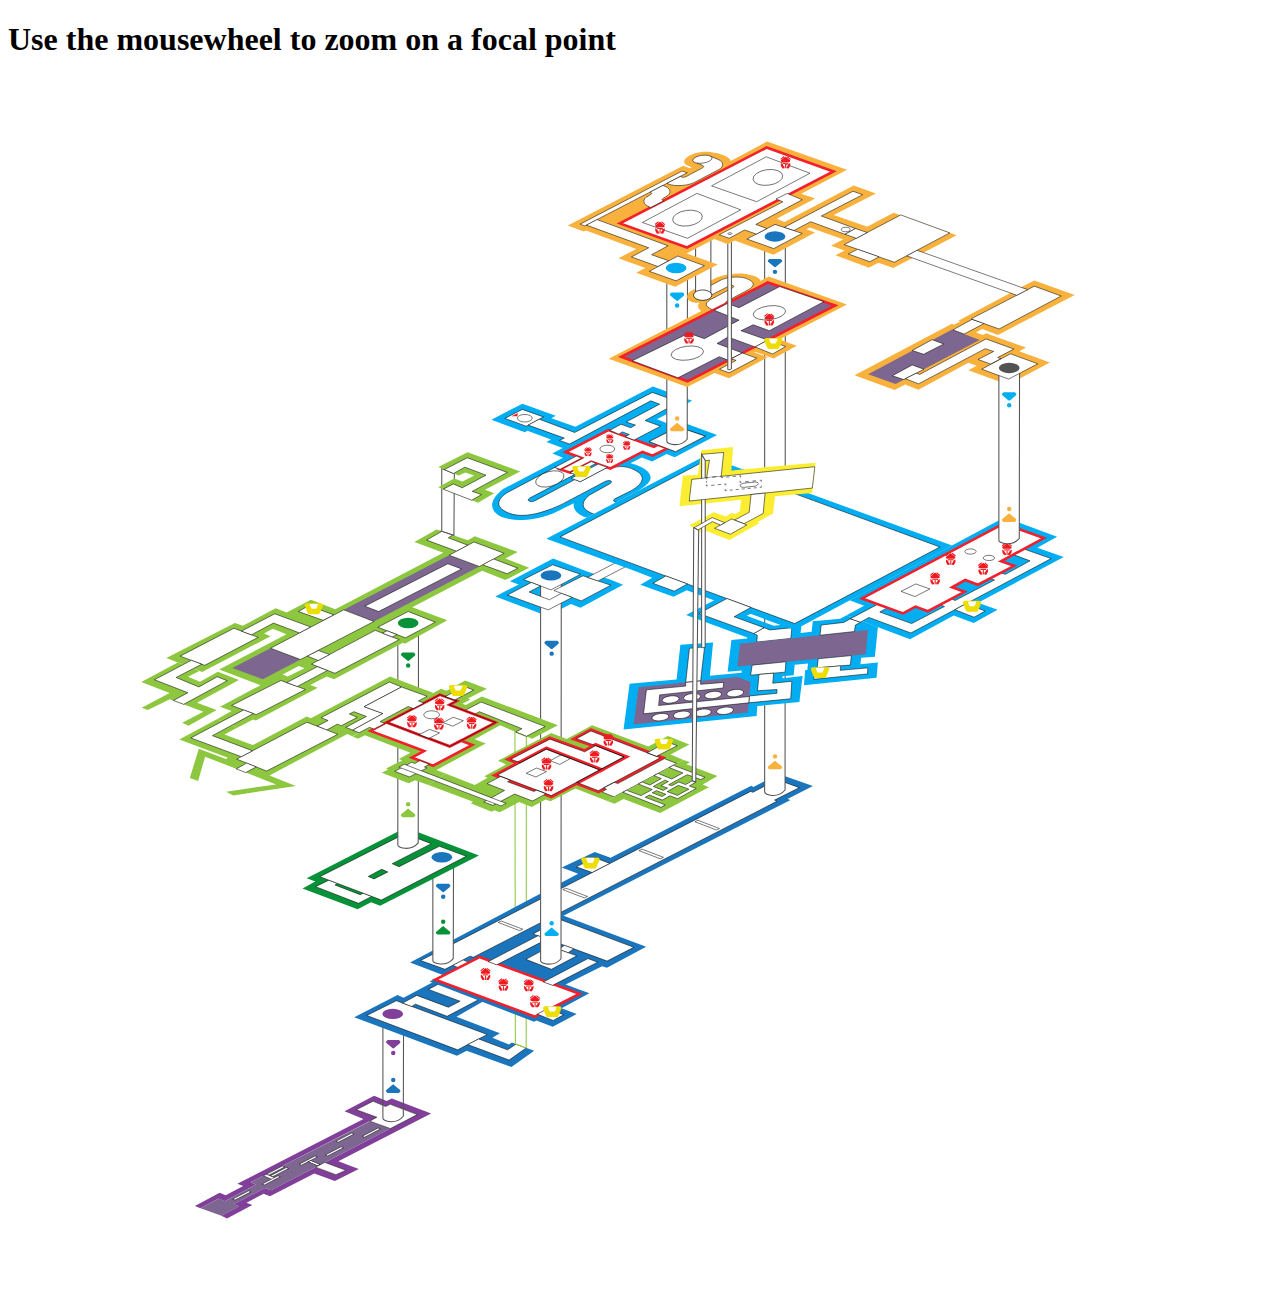
<file: artwork/jQuery-Plugin-For-Panning-Zooming-Any-Elements-panzoom-00/jQuery-Plugin-For-Panning-Zooming-Any-Elements-panzoom/demo/index.html>
<!doctype html>
<html>
  <head>
    <title>Panzoom for jQuery</title>
    <meta http-equiv="Content-Type" content="text/html; charset=UTF-8" />
    <script src="../test/libs/jquery.js"></script>
    <script src="../dist/jquery.panzoom.js"></script>
    <script src="../test/libs/jquery.mousewheel.js"></script>
  </head>
  <body>

    <section id="focal">
      <h1>Use the mousewheel to zoom on a focal point</h1>
      <div class="parent">
        <div class="panzoom">
        
        
<svg version="1.1" id="Layer_1" xmlns="http://www.w3.org/2000/svg" xmlns:xlink="http://www.w3.org/1999/xlink" x="0px" y="0px"
	 width="1200px" height="1200px" viewBox="1170.9 1435.85 1200 1200" enable-background="new 1170.9 1435.85 1200 1200"
	 xml:space="preserve">
<g id="ENTRANCE_x5F_PIPE-0001">
	<polygon id="path-000100" fill="#7D6791" points="1363.471,2563.981 1381.684,2554.387 1387.825,2556.997 1418.953,2540.418 
		1413.576,2538.151 1532.974,2477.003 1553.216,2484.356 1434.056,2546.006 1427.914,2543.844 1396.549,2560.186 1402.269,2562.163 
		1384.372,2571.677 	"/>
	<polygon id="path-000101" fill="#804099" points="1389.934,2574.234 1384.241,2571.704 1402.111,2562.215 1396.418,2560.212 
		1427.783,2543.897 1433.924,2546.058 1478.467,2522.996 1498.842,2530.56 1508.725,2526.106 1487.719,2518.225 1580.153,2470.44 
		1553.111,2460.134 1548.525,2462.454 1536.084,2457.077 1519.321,2465.564 1540.196,2473.181 1413.471,2538.177 1418.821,2540.444 
		1387.667,2557.049 1381.526,2554.44 1363.313,2564.008 1357.804,2561.767 1382.527,2548.694 1388.616,2551.119 1406.143,2541.815 
		1400.213,2539.654 1526.358,2474.762 1507.408,2467.013 1537.033,2451.568 1549.553,2456.866 1554.719,2454.283 1594.044,2469.385 
		1501.319,2517.092 1521.667,2524.735 1497.787,2536.939 1477.202,2529.295 1432.87,2552.042 1426.544,2549.564 1409.412,2558.604 
		1415.21,2560.792 	"/>
	<polygon id="path-000102" fill="#FFFFFF" stroke="#000000" stroke-width="0.5271" stroke-miterlimit="10" points="
		1395.574,2554.967 1397.92,2555.916 1413.892,2547.719 1411.441,2546.717 	"/>
	<polygon id="path-000103" fill="#FFFFFF" stroke="#000000" stroke-width="0.5271" stroke-miterlimit="10" points="
		1429.285,2530.165 1431.631,2531.088 1447.603,2522.864 1445.152,2521.889 	"/>
	<polygon id="path-000104" fill="#FFFFFF" stroke="#000000" stroke-width="0.5271" stroke-miterlimit="10" points="
		1433.265,2531.641 1435.611,2532.59 1451.557,2524.34 1449.079,2523.365 	"/>
	<polygon id="path-000105" fill="#FFFFFF" stroke="#000000" stroke-width="0.5271" stroke-miterlimit="10" points="
		1462.021,2520.07 1464.366,2521.019 1480.312,2512.769 1477.888,2511.794 	"/>
	<polygon id="path-000106" fill="#FFFFFF" stroke="#000000" stroke-width="0.5271" stroke-miterlimit="10" points="
		1498.762,2497.166 1501.108,2498.115 1517.054,2489.918 1514.629,2488.89 	"/>
	<polygon id="path-000107" fill="#FFFFFF" stroke="#000000" stroke-width="0.5271" stroke-miterlimit="10" points="
		1488.167,2510.872 1490.539,2511.794 1506.459,2503.571 1504.007,2502.595 	"/>
	<polygon id="path-000108" fill="#FFFFFF" stroke="#000000" stroke-width="0.5271" stroke-miterlimit="10" points="
		1525.146,2492.105 1527.492,2493.054 1543.411,2484.857 1540.987,2483.829 	"/>
	<polygon id="path-000109" fill="#FFFFFF" stroke="#000000" stroke-width="0.5271" stroke-miterlimit="10" points="
		1439.775,2534.435 1436.48,2536.122 1426.28,2531.615 1429.338,2530.112 	"/>
	<g id="path-000110" enable-background="new    ">
		<polygon fill="#FFFFFF" points="1471.193,2517.566 1473.591,2516.407 1483.08,2520.36 1480.576,2521.599 		"/>
		<path d="M1473.591,2516.67l8.83,3.69l-1.871,0.923l-8.751-3.743L1473.591,2516.67 M1473.591,2516.117l-3.031,1.476l10.042,4.296
			l3.11-1.555L1473.591,2516.117L1473.591,2516.117z"/>
	</g>
	<polygon id="path-000112" fill="#FFFFFF" stroke="#000000" stroke-width="0.5271" stroke-miterlimit="10" points="
		1519.321,2465.564 1536.084,2457.077 1548.525,2462.454 1553.111,2460.134 1580.153,2470.44 1553.216,2484.383 1532.763,2477.003 
		1539.774,2473.049 	"/>
	<polygon id="path-000113" fill="#FFFFFF" stroke="#000000" stroke-width="0.5271" stroke-miterlimit="10" points="
		1478.467,2522.996 1487.719,2518.225 1508.725,2526.106 1498.842,2530.56 	"/>
	<polygon id="path-000114" fill="#FFFFFF" stroke="#000000" stroke-width="0.5271" stroke-miterlimit="10" points="
		1424.989,2539.917 1427.335,2540.84 1443.281,2532.616 1440.856,2531.641 	"/>
</g>
<g id="PIPE-ENGINE-0002">
	<path id="path-000200_1_" fill="none" stroke="#535353" stroke-width="1.0543" stroke-miterlimit="10" d="M1545.81,2474.209
		c0,3.005,13.284,6.51,20.401-2.082l0.264-105.85l-20.664,4.586C1545.81,2370.836,1545.81,2471.204,1545.81,2474.209z"/>
	<g id="group-000201_1_" enable-background="new    ">
		<path id="path-000201_2_" fill="#1C75BB" d="M1549.5,2445.611c0,0-1.766,1.397,1.001,3.136h11.228
			c2.794-1.74,1.002-3.136,1.002-3.136s-4.612-3.769-5.667-4.771c-1.054-1.001-1.924,0-1.924,0L1549.5,2445.611z"/>
		<circle id="path-000202_1_" fill="#1C75BB" cx="1556.142" cy="2435.859" r="2.214"/>
	</g>
	<g id="group-000202_1_" enable-background="new    ">
		<path id="path-000203_1_" fill="#804099" d="M1562.758,2399.091c0,0,1.766-1.397-1.002-3.136h-11.202
			c-2.794,1.74-1.002,3.136-1.002,3.136s4.613,3.769,5.667,4.771c1.054,1.002,1.924,0,1.924,0L1562.758,2399.091z"/>
		<circle id="path-000204_1_" fill="#804099" cx="1556.142" cy="2408.843" r="2.214"/>
	</g>
</g>
<g id="PLATFROM-ENGINE-0003">
	<polygon id="group-000300" fill="#1B75BC" points="1674.749,2398.3 1671.797,2400.303 1655.245,2393.556 1662.836,2389.075 
		1619.346,2372.681 1651.502,2354.152 1600.844,2335.307 1566.474,2353.493 1560.412,2350.752 1517.107,2372.997 1619.847,2411.663 
		1629.599,2406.497 1674.406,2422.865 1697.047,2406.708 	"/>
	<polygon id="path-000301" fill="#FFFFFF" stroke="#000000" stroke-width="0.5271" stroke-miterlimit="10" points="
		1620.559,2405.707 1650.184,2390.34 1559.305,2356.63 1529.679,2371.311 	"/>
	<polygon id="path-000302" fill="#FFFFFF" stroke="#000000" stroke-width="0.5271" stroke-miterlimit="10" points="
		1579.705,2351.226 1565.472,2358.923 1574.539,2362.27 1578.335,2360.003 1610.042,2372.101 1642.752,2354.837 1611.677,2343.293 
		1616.157,2340.842 1606.589,2337.152 1591.329,2345.243 1623.036,2357.078 1611.281,2363.061 	"/>
	<polygon id="path-000303" fill="#FFFFFF" stroke="#000000" stroke-width="0.5271" stroke-miterlimit="10" points="
		1630.706,2400.435 1671.982,2415.854 1689.087,2403.809 1678.755,2400.013 1670.4,2405.707 1641.565,2394.795 	"/>
	<ellipse id="path-000304" fill="#804099" cx="1555.615" cy="2369.729" rx="10.332" ry="5.245"/>
	<path id="path-000305" fill="#FFFFFF" stroke="#8DC73F" stroke-width="1.0543" stroke-miterlimit="10" d="M1689.087,2403.809
		l0.158-311.462l-11.413-4.771c0,0,0.422,290.825,0.422,312.042L1689.087,2403.809z"/>
</g>
<g id="VENTILATOR-0004">
	<polygon id="path-000400_1_" fill="#1B75BC" points="1941.615,2129.958 1916.313,2142.82 1914.098,2141.687 1773.483,2213.721 
		1757.695,2207.87 1724.59,2223.42 1741.09,2229.562 1572.984,2318.333 1608.303,2331.801 1642.514,2314.405 1953.45,2155.92 
		1950.419,2154.865 1975.801,2141.898 	"/>
	<polygon id="path-000401_1_" fill="#FFFFFF" stroke="#000000" stroke-width="0.5271" stroke-miterlimit="10" points="
		1739.166,2222.709 1755.138,2228.428 1772.824,2219.335 1757.774,2213.484 	"/>
	<g id="group-000402_1_">
		<path id="path-000402_1_" fill="#EDDD00" d="M1759.725,2222.103c-0.422,1.16-0.949,2.135-2.135,2.135h-8.777
			c-1.186,0-1.634-0.975-2.135-2.135l-2.609-6.642c0-1.186,0.949-2.135,2.135-2.135h14.207c1.186,0,2.135,0.949,2.135,2.135
			L1759.725,2222.103z"/>
		<path id="path-000403_1_" fill="#FFFFFF" d="M1756.14,2217.833c-0.184,0.501-0.422,0.949-0.949,0.949h-3.875
			c-0.501,0-0.712-0.422-0.949-0.949l-1.16-2.926c0-0.501,0.422-0.949,0.949-0.949h6.299c0.501,0,0.949,0.422,0.949,0.949
			L1756.14,2217.833z"/>
	</g>
	<polygon id="path-000404_1_" fill="#FFFFFF" stroke="#000000" stroke-width="0.5271" stroke-miterlimit="10" points="
		1615.498,2321.206 1623.115,2324.263 1633.606,2318.965 1625.83,2315.671 	"/>
	<polygon id="path-000405_1_" fill="#FFFFFF" stroke="#000000" stroke-width="0.5271" stroke-miterlimit="10" points="
		1583.448,2316.382 1607.934,2325.159 1632.947,2311.98 1636.294,2313.061 1939.849,2157.132 1937.477,2155.973 1962.174,2143.479 
		1940.113,2135.467 1915.759,2148.171 1913.545,2147.248 	"/>
	<polygon id="path-000406_1_" fill="#FFFFFF" stroke="#000000" stroke-width="0.5271" stroke-miterlimit="10" points="
		1685.687,2285.096 1682.63,2286.572 1661.122,2278.296 1664.154,2276.873 	"/>
	<polygon id="path-000407_1_" fill="#FFFFFF" stroke="#000000" stroke-width="0.5271" stroke-miterlimit="10" points="
		1750.368,2252.308 1747.258,2253.731 1725.803,2245.508 1728.781,2244.032 	"/>
	<polygon id="path-000408_1_" fill="#FFFFFF" stroke="#000000" stroke-width="0.5271" stroke-miterlimit="10" points="
		1826.382,2213.194 1823.272,2214.696 1801.817,2206.42 1804.848,2204.97 	"/>
	<polygon id="path-000409_1_" fill="#FFFFFF" stroke="#000000" stroke-width="0.5271" stroke-miterlimit="10" points="
		1882.364,2184.385 1879.254,2185.809 1857.8,2177.585 1860.831,2176.109 	"/>
	<path id="path-000410_1_" fill="#FFFFFF" stroke="#535353" stroke-width="1.0543" stroke-miterlimit="10" d="M1927.567,2147.96
		c0,3.005,13.284,6.51,20.401-2.082l0.264-555.292l-20.664,4.586C1927.567,1595.172,1927.567,2145.008,1927.567,2147.96z"/>
	<g id="path-000411_2_" enable-background="new    ">
		<path id="path-000411_3_" fill="#F8B13C" d="M1931.257,2122.025c0,0-1.766,1.397,1.002,3.136h11.228
			c2.794-1.74,1.002-3.136,1.002-3.136s-4.613-3.769-5.667-4.771c-1.054-1.002-1.924,0-1.924,0L1931.257,2122.025z"/>
		<circle id="path-000412_1_" fill="#F8B13C" cx="1937.873" cy="2112.246" r="2.214"/>
	</g>
	<g id="group-000413_1_">
		<path id="path-000413_1_" fill="#1B75BC" d="M1944.515,1617.918c0,0,1.766-1.397-1.002-3.137h-11.228
			c-2.794,1.74-1.002,3.137-1.002,3.137s4.613,3.769,5.667,4.771c1.054,1.002,1.924,0,1.924,0L1944.515,1617.918z"/>
		<circle id="path-000414_1_" fill="#1B75BC" cx="1937.873" cy="1627.723" r="2.214"/>
	</g>
</g>
<g id="ENGINE-0005">
	<polyline id="path-000500" fill="#1B75BC" points="1612.467,2343.266 1613.627,2342.476 1697.653,2373.841 1702.74,2370.941 
		1716.104,2376.292 1726.541,2370.573 1713.468,2365.38 1743.831,2349.012 1718.212,2339.761 1760.12,2318.148 1750.974,2314.3 
		1709.251,2336.15 1663.073,2319.255 1710.147,2294.927 1726.831,2300.99 1723.879,2302.835 1715.787,2300.014 1691.802,2312.956 
		1716.947,2322.787 1742.672,2309.424 1734.369,2306.498 1736.82,2304.574 1770.057,2316.778 1796.361,2303.283 1722.983,2275.371 
		1695.993,2289.63 1700.974,2291.422 1650.949,2317.516 1642.514,2314.405 1599.5,2337.152 	"/>
	<polygon id="path-000501" fill="#1B75BC" points="1592.436,2337.468 1725.223,2271.127 1809.065,2302.677 1769.872,2323.551 
		1764.996,2321.996 1728.465,2340.394 1752.266,2349.17 1724.459,2364.168 1739.588,2369.887 1715.576,2382.697 1699.314,2376.45 
		1697.047,2377.636 	"/>
	<g id="path-000502" enable-background="new    ">
		<polygon fill="#FFFFFF" points="1598.103,2335.518 1642.435,2312.956 1742.487,2349.75 1697.812,2372.549 		"/>
		<path fill="#F2202B" d="M1642.514,2314.405l96.678,35.556l-41.486,21.165l-96.335-35.819L1642.514,2314.405 M1642.356,2311.532
			l-1.028,0.527l-41.144,20.928l-5.35,2.715l5.64,2.082l96.362,35.793l1.081,0.396l1.028-0.527l41.486-21.165l5.377-2.741
			l-5.667-2.082l-96.678-35.556L1642.356,2311.532L1642.356,2311.532z"/>
	</g>
	<polygon id="path-000503" fill="#FFFFFF" stroke="#000000" stroke-width="0.5271" stroke-miterlimit="10" points="
		1706.22,2337.811 1715.471,2341.211 1760.515,2318.069 1750.895,2314.405 	"/>
	<polygon id="path-000504" fill="#FFFFFF" stroke="#000000" stroke-width="0.5271" stroke-miterlimit="10" points="
		1769.978,2316.883 1796.704,2303.177 1722.983,2275.371 1695.914,2289.735 1736.741,2304.68 	"/>
	<polygon id="path-000505" fill="#FFFFFF" stroke="#000000" stroke-width="0.5271" stroke-miterlimit="10" points="
		1731.048,2308.581 1721.718,2305.286 1727.279,2301.2 1736.741,2304.68 	"/>
	<polygon id="path-000506" fill="#FFFFFF" stroke="#000000" stroke-width="0.5271" stroke-miterlimit="10" points="
		1714.364,2325.159 1739.825,2311.691 1713.02,2302.202 1688.824,2315.222 	"/>
	<polygon id="path-000507" fill="#FFFFFF" stroke="#000000" stroke-width="0.5271" stroke-miterlimit="10" points="
		1700.948,2291.58 1710.147,2294.927 1659.62,2320.678 1650.949,2317.516 	"/>
	<g id="group-000508">
		<path id="path-000508" fill="#F01B21" d="M1644.069,2327.584c0,0-1.16,0.949,0.659,2.056h7.327
			c1.819-1.107,0.659-2.056,0.659-2.056s-3.031-2.451-3.716-3.11s-1.265,0-1.265,0L1644.069,2327.584z"/>
		<rect id="path-000509" x="1645.651" y="2330.141" fill="#F01B21" width="5.64" height="1.107"/>
		<rect id="path-000510" x="1647.944" y="2331.485" fill="#F01B21" width="1.107" height="4.323"/>
		
			<rect id="path-000511" x="1642.96" y="2324.798" transform="matrix(-0.769 0.6392 -0.6392 -0.769 4396.6694 3062.0083)" fill="#F01B21" width="4.322" height="1.107"/>
		
			<rect id="path-000512" x="1650.931" y="2323.406" transform="matrix(-0.6392 0.769 -0.769 -0.6392 4495.5625 2542.0845)" fill="#F01B21" width="1.107" height="4.322"/>
		<polygon id="path-000513" fill="#F01B21" points="1643.7,2330.668 1644.386,2330.668 1645.124,2331.564 1645.651,2331.564 
			1646.468,2333.646 1646.969,2333.646 1647.311,2334.279 1647.311,2335.834 1645.308,2335.939 1643.7,2333.145 		"/>
		<polygon id="path-000514" fill="#F01B21" points="1653.136,2330.668 1652.451,2330.668 1651.739,2331.564 1651.159,2331.564 
			1650.369,2333.646 1649.842,2333.646 1649.499,2334.279 1649.499,2335.834 1651.502,2335.939 1653.136,2333.145 		"/>
	</g>
	<g id="group-000515">
		<path id="path-000515" fill="#F01B21" d="M1661.966,2338.179c0,0-1.16,0.949,0.659,2.056h7.327
			c1.819-1.107,0.659-2.056,0.659-2.056s-3.031-2.451-3.716-3.11c-0.685-0.659-1.265,0-1.265,0L1661.966,2338.179z"/>
		<rect id="path-000516" x="1663.547" y="2340.762" fill="#F01B21" width="5.64" height="1.107"/>
		<rect id="path-000517" x="1665.814" y="2342.08" fill="#F01B21" width="1.107" height="4.323"/>
		
			<rect id="path-000518" x="1660.833" y="2335.418" transform="matrix(-0.769 0.6392 -0.6392 -0.769 4435.0762 3069.3696)" fill="#F01B21" width="4.322" height="1.107"/>
		
			<rect id="path-000519" x="1668.777" y="2333.998" transform="matrix(-0.6392 0.769 -0.769 -0.6392 4532.9624 2545.7231)" fill="#F01B21" width="1.107" height="4.322"/>
		<polygon id="path-000520" fill="#F01B21" points="1661.597,2341.237 1662.282,2341.237 1662.994,2342.159 1663.547,2342.159 
			1664.338,2344.242 1664.839,2344.242 1665.208,2344.901 1665.208,2346.403 1663.178,2346.508 1661.597,2343.741 		"/>
		<polygon id="path-000521" fill="#F01B21" points="1671.033,2341.237 1670.348,2341.237 1669.609,2342.159 1669.03,2342.159 
			1668.239,2344.242 1667.738,2344.242 1667.369,2344.901 1667.369,2346.403 1669.399,2346.508 1671.033,2343.741 		"/>
	</g>
	<g id="group-00522">
		<path id="path-000522" fill="#F01B21" d="M1687.348,2338.786c0,0-1.16,0.949,0.659,2.056h7.327
			c1.819-1.107,0.659-2.056,0.659-2.056s-3.031-2.451-3.716-3.11c-0.685-0.659-1.265,0-1.265,0L1687.348,2338.786z"/>
		<rect id="path-000523" x="1688.982" y="2341.342" fill="#F01B21" width="5.64" height="1.107"/>
		<rect id="path-000524" x="1691.249" y="2342.687" fill="#F01B21" width="1.107" height="4.323"/>
		
			<rect id="path-000525" x="1686.224" y="2335.985" transform="matrix(-0.769 0.6392 -0.6392 -0.769 4480.356 3054.144)" fill="#F01B21" width="4.322" height="1.107"/>
		
			<rect id="path-000526" x="1694.219" y="2334.626" transform="matrix(-0.6392 0.769 -0.769 -0.6392 4575.1504 2527.187)" fill="#F01B21" width="1.107" height="4.322"/>
		<polygon id="path-000527" fill="#F01B21" points="1686.979,2341.843 1687.664,2341.843 1688.402,2342.739 1688.982,2342.739 
			1689.773,2344.848 1690.273,2344.848 1690.642,2345.454 1690.642,2347.009 1688.613,2347.115 1686.979,2344.347 		"/>
		<polygon id="path-000528" fill="#F01B21" points="1696.415,2341.843 1695.729,2341.843 1695.018,2342.739 1694.438,2342.739 
			1693.674,2344.848 1693.173,2344.848 1692.804,2345.454 1692.804,2347.009 1694.833,2347.115 1696.415,2344.347 		"/>
	</g>
	<g id="group-000529">
		<path id="path-000529" fill="#F01B21" d="M1693.542,2354.864c0,0-1.16,0.949,0.659,2.056h7.327
			c1.819-1.107,0.659-2.056,0.659-2.056s-3.031-2.451-3.716-3.11s-1.265,0-1.265,0L1693.542,2354.864z"/>
		<rect id="path-000530" x="1695.15" y="2357.42" fill="#F01B21" width="5.64" height="1.107"/>
		<rect id="path-000531" x="1697.443" y="2358.764" fill="#F01B21" width="1.107" height="4.323"/>
		
			<rect id="path-000532" x="1692.459" y="2352.065" transform="matrix(-0.769 0.6392 -0.6392 -0.769 4501.6646 3078.603)" fill="#F01B21" width="4.322" height="1.107"/>
		
			<rect id="path-000533" x="1700.425" y="2350.675" transform="matrix(-0.6392 0.769 -0.769 -0.6392 4597.666 2548.7224)" fill="#F01B21" width="1.107" height="4.322"/>
		<polygon id="path-000534" fill="#F01B21" points="1693.173,2357.948 1693.911,2357.948 1694.622,2358.844 1695.15,2358.844 
			1695.967,2360.926 1696.467,2360.926 1696.836,2361.558 1696.836,2363.114 1694.807,2363.219 1693.173,2360.425 		"/>
		<polygon id="path-000535" fill="#F01B21" points="1702.635,2357.948 1701.95,2357.948 1701.238,2358.844 1700.658,2358.844 
			1699.868,2360.926 1699.34,2360.926 1698.998,2361.558 1698.998,2363.114 1701.027,2363.219 1702.635,2360.425 		"/>
	</g>
	<polygon id="path-000536" fill="#FFFFFF" stroke="#000000" stroke-width="0.5271" stroke-miterlimit="10" points="
		1716.104,2376.292 1726.541,2370.573 1710.99,2364.379 1700.026,2369.966 	"/>
	<g id="group-00537">
		<path id="path-000537" fill="#EDDD00" d="M1721.639,2370.757c-0.422,1.16-0.949,2.135-2.135,2.135h-8.777
			c-1.186,0-1.634-0.975-2.135-2.135l-2.609-6.642c0-1.186,0.949-2.135,2.135-2.135h14.206c1.186,0,2.135,0.949,2.135,2.135
			L1721.639,2370.757z"/>
		<path id="path-000539" fill="#FFFFFF" d="M1718.028,2366.487c-0.184,0.501-0.422,0.949-0.949,0.949h-3.875
			c-0.501,0-0.712-0.422-0.949-0.949l-1.16-2.926c0-0.501,0.422-0.949,0.949-0.949h6.299c0.501,0,0.949,0.422,0.949,0.949
			L1718.028,2366.487z"/>
	</g>
</g>
<g id="STONE_x5F_PILLAR-0006">
	<polygon id="path-000600_1_" fill="#02ADF1" points="1773.509,1935.627 1785.976,1940.608 1743.383,1963.486 1733.816,1959.77 
		1710.226,1971.868 1658.197,1952.337 1681.497,1940.266 1672.799,1937.05 1715.998,1914.383 1751.448,1927.799 	"/>
	<path id="path-000601_1_" fill="#FFFFFF" stroke="#535353" stroke-width="1.0543" stroke-miterlimit="10" d="M1703.505,2316.672
		c0,3.005,13.284,6.51,20.4-2.082l0.264-384.972l-20.664,4.586C1703.505,1934.177,1703.505,2313.667,1703.505,2316.672z"/>
	<polygon id="path-000602_1_" fill="#FFFFFF" stroke="#000000" stroke-width="0.5271" stroke-miterlimit="10" points="
		1686.373,1935.39 1715.524,1920.682 1743.383,1930.065 1713.837,1945.748 	"/>
	<polygon id="path-000603_1_" fill="#FFFFFF" stroke="#000000" stroke-width="0.5271" stroke-miterlimit="10" points="
		1716.762,1946.354 1745.887,1931.647 1773.773,1941.056 1744.174,1956.739 	"/>
	<polygon id="path-000604_1_" fill="#FFFFFF" stroke="#000000" stroke-width="0.5271" stroke-miterlimit="10" points="
		1694.148,1938.315 1703.505,1941.847 1691.934,1947.856 1712.361,1955.605 1724.169,1949.148 1735.054,1953.26 1711.122,1965.727 
		1670.295,1950.914 	"/>
	<polygon id="path-000605_1_" fill="#FFFFFF" stroke="#000000" stroke-width="0.5271" stroke-miterlimit="10" points="
		1760.937,1936.76 1750.473,1933.202 1784.527,1915.516 1794.806,1919.312 	"/>
	<g id="group-000606_1_" enable-background="new    ">
		<path id="path-000606_1_" fill="#1B75BC" d="M1721.164,1999.754c0,0,1.766-1.397-1.002-3.137h-11.228
			c-2.794,1.74-1.002,3.137-1.002,3.137s4.613,3.769,5.667,4.771c1.054,1.002,1.924,0,1.924,0L1721.164,1999.754z"/>
		<circle id="path-000607_1_" fill="#1B75BC" cx="1714.548" cy="2009.506" r="2.214"/>
	</g>
	<ellipse id="path-000608_1_" fill="#1B75BC" cx="1713.837" cy="1931.225" rx="10.332" ry="5.245"/>
	<g id="group-000609_1_">
		<path id="path-000609_1_" fill="#03AFF0" d="M1707.906,2288.813c0,0-1.766,1.397,1.002,3.136h11.228
			c2.794-1.74,1.002-3.136,1.002-3.136s-4.612-3.769-5.667-4.771c-1.054-1.002-1.924,0-1.924,0L1707.906,2288.813z"/>
		<circle id="path-000610_1_" fill="#03AFF0" cx="1714.548" cy="2279.061" r="2.214"/>
	</g>
</g>
<g id="CHAIN_x5F_ROOM-0007">
	<path id="path-000700" fill="#FFFFFF" stroke="#535353" stroke-width="1.0543" stroke-miterlimit="10" d="M1595.757,2316.488
		c0,3.005,13.284,6.51,20.401-2.082l0.264-105.85l-20.664,4.586C1595.757,2213.141,1595.757,2313.536,1595.757,2316.488z"/>
	<polygon id="path-000701" fill="#079239" points="1533.949,2258.159 1543.095,2261.665 1641.829,2211.244 1568.741,2183.252 
		1469.611,2234.201 1478.204,2237.232 1465.394,2244.375 1520.481,2265.197 	"/>
	<polygon id="path-000702" fill="#FFFFFF" stroke="#000000" stroke-width="0.5271" stroke-miterlimit="10" points="
		1491.751,2235.993 1478.467,2242.503 1521.43,2259.135 1534.635,2252.255 1526.016,2248.987 1523.116,2250.568 1497.866,2240.843 
		1500.713,2239.393 	"/>
	<path id="path-000703" fill="#FFFFFF" stroke="#000000" stroke-width="0.5271" stroke-miterlimit="10" d="M1602.241,2202.124
		l-40.274,20.4l-6.853-2.952l39.114-20.084l-26.384-9.91l-85.16,42.989l61.57,23.3l84.896-43.727L1602.241,2202.124z
		 M1536.954,2234.728l-5.772-2.451l13.442-7.222l6.062,2.82L1536.954,2234.728z"/>
	<g id="group-000704" enable-background="new    ">
		<path id="path-000704" fill="#079239" d="M1599.447,2287.337c0,0-1.766,1.397,1.002,3.136h11.228
			c2.794-1.74,1.002-3.136,1.002-3.136s-4.613-3.769-5.667-4.771c-1.054-1.001-1.924,0-1.924,0L1599.447,2287.337z"/>
		<circle id="path-000705" fill="#079239" cx="1606.089" cy="2277.584" r="2.214"/>
	</g>
	<g id="group-000706" enable-background="new    ">
		<path id="path-000706" fill="#1B75BC" d="M1612.704,2242.793c0,0,1.766-1.397-1.002-3.136h-11.228
			c-2.794,1.74-1.002,3.136-1.002,3.136s4.613,3.769,5.667,4.771c1.054,1.001,1.924,0,1.924,0L1612.704,2242.793z"/>
		<circle id="path-000707" fill="#1B75BC" cx="1606.089" cy="2252.598" r="2.214"/>
	</g>
	<ellipse id="path-000708" fill="#1B75BC" cx="1604.771" cy="2213.115" rx="10.332" ry="5.245"/>
	<path id="path-000709" fill="#FFFFFF" stroke="#535353" stroke-width="1.0543" stroke-miterlimit="10" d="M1560.728,2200.885
		c0,3.005,13.284,6.51,20.4-2.082l0.264-221.585l-20.664,4.586C1560.728,1981.831,1560.728,2197.933,1560.728,2200.885z"/>
	<g id="group-000710" enable-background="new    ">
		<path id="path-000710" fill="#8DC73F" d="M1564.418,2169.916c0,0-1.766,1.397,1.002,3.136h11.228
			c2.794-1.74,1.002-3.136,1.002-3.136s-4.613-3.769-5.667-4.771c-1.054-1.001-1.924,0-1.924,0L1564.418,2169.916z"/>
		<circle id="path-000711" fill="#8DC73F" cx="1571.06" cy="2160.163" r="2.214"/>
	</g>
	<g id="group-000712" enable-background="new    ">
		<path id="path-000712" fill="#079239" d="M1577.676,2011.509c0,0,1.766-1.397-1.002-3.136h-11.228
			c-2.794,1.74-1.002,3.136-1.002,3.136s4.613,3.769,5.667,4.771c1.054,1.002,1.924,0,1.924,0L1577.676,2011.509z"/>
		<circle id="path-000713" fill="#079239" cx="1571.06" cy="2021.261" r="2.214"/>
	</g>
</g>
<g id="ARMORY-0008">
	<polygon id="path-000800_1_" fill="#8DC73F" points="1846.492,2115.778 1833.446,2110.375 1852.238,2100.438 1830.863,2091.846 
		1811.226,2102.257 1755.059,2081.197 1729.519,2094.85 1714.153,2088.841 1660.938,2116.516 1669.082,2120.259 1647.206,2132.146 
		1650.395,2133.516 1637.638,2140.949 1608.382,2129.352 1591.223,2140.923 1636.057,2157.686 1633.526,2159.004 1654.612,2167.675 
		1657.38,2165.988 1662.572,2168.15 1682.076,2157.923 1694.622,2162.957 1708.381,2155.393 1713.415,2157.211 1738.296,2144.428 
		1770.109,2156.763 	"/>
	<g id="path-000801_1_" enable-background="new    ">
		<polygon fill="#FFFFFF" points="1736.24,2138.287 1783.815,2112.905 1756.035,2101.94 1736.161,2094.798 1753.742,2085.415 
			1826.25,2113.511 1761.28,2147.934 		"/>
		<path fill="#F2202B" d="M1753.821,2086.864l69.267,26.858l-61.887,32.762l-21.797-8.382l47.548-25.355l-30.469-12.019
			l-17.079-6.141L1753.821,2086.864 M1753.662,2083.965l-1.054,0.58l-14.417,7.696l-5.245,2.794l5.588,2.003l17.053,6.115
			l25.118,9.91l-42.514,22.667l-5.087,2.715l5.377,2.082l21.797,8.382l1.107,0.422l1.054-0.553l61.887-32.762l5.113-2.688
			l-5.377-2.082l-69.267-26.832L1753.662,2083.965L1753.662,2083.965z"/>
	</g>
	<g id="path-000802_1_" enable-background="new    ">
		<polygon fill="#FFFFFF" points="1709.145,2106.237 1683.289,2120.074 1670.479,2115.224 1712.782,2093.585 1747.469,2106.237 
			1758.354,2100.043 1790.088,2112.562 1762.624,2127.217 		"/>
		<path fill="#F2202B" d="M1712.862,2095.035l34.712,12.651l10.886-6.167l28.492,11.228l-24.433,13.047l-53.479-20.98
			l-25.856,13.838l-9.462-3.585L1712.862,2095.035 M1712.677,2092.162l-1.028,0.527l-39.114,20.005l-5.298,2.715l5.561,2.109
			l9.462,3.584l1.107,0.422l1.054-0.554l24.802-13.258l52.345,20.559l1.133,0.448l1.081-0.58l24.433-13.047l5.034-2.688
			l-5.298-2.082l-28.492-11.228l-1.16-0.474l-1.107,0.633l-9.805,5.588l-33.579-12.23L1712.677,2092.162L1712.677,2092.162z"/>
	</g>
	<g id="path-000803_1_" enable-background="new    ">
		<polygon fill="#FFFFFF" points="1657.169,2131.065 1709.119,2103.654 1765.681,2125.583 1739.614,2139.499 1714.206,2152.915 		
			"/>
		<path fill="#F2202B" d="M1709.198,2105.103l53.32,20.664l-23.563,12.572l-24.855,13.126l-53.769-20.585L1709.198,2105.103
			 M1709.04,2102.23l-1.054,0.554l-48.84,25.751l-5.14,2.715l5.43,2.082l53.769,20.585l1.107,0.422l1.054-0.553l24.855-13.126
			l23.563-12.573l5.061-2.715l-5.35-2.082l-53.321-20.664L1709.04,2102.23L1709.04,2102.23z"/>
	</g>
	<polygon id="path-000804_1_" fill="#FFFFFF" stroke="#000000" stroke-width="0.5271" stroke-miterlimit="10" points="
		1699.419,2123.896 1709.462,2127.401 1698.866,2132.831 1689.061,2129.141 	"/>
	<polygon id="path-000805_1_" fill="#FFFFFF" stroke="#000000" stroke-width="0.5271" stroke-miterlimit="10" points="
		1724.037,2110.665 1733.447,2114.328 1722.693,2120.259 1712.862,2116.595 	"/>
	<polygon id="path-000806_1_" fill="#FFFFFF" stroke="#000000" stroke-width="0.5271" stroke-miterlimit="10" points="
		1646.6,2157.791 1667.448,2146.326 1649.921,2139.473 1663.521,2132.278 1673.273,2136.02 1670.506,2137.654 1696.889,2147.301 
		1699.63,2145.93 1709.066,2149.542 1695.387,2156.895 1677.517,2149.937 1655.851,2161.218 	"/>
	<polygon id="path-000807_1_" fill="#FFFFFF" stroke="#000000" stroke-width="0.5271" stroke-miterlimit="10" points="
		1819.213,2112.22 1840.167,2101.571 1830.019,2097.776 1810.093,2108.688 	"/>
	<polygon id="path-000808_1_" fill="#FFFFFF" stroke="#000000" stroke-width="0.5271" stroke-miterlimit="10" points="
		1766.551,2143.69 1769.398,2145.14 1764.812,2147.854 1777.094,2152.731 1839.56,2119.283 1827.304,2114.513 1780.705,2139.42 
		1777.12,2138.103 	"/>
	<polygon id="path-000809_1_" fill="none" stroke="#000000" stroke-width="0.5271" stroke-miterlimit="10" points="
		1739.403,2138.103 1761.201,2146.484 1823.087,2113.722 1753.821,2086.864 1739.403,2094.561 1756.509,2100.702 1786.952,2112.72 	
		"/>
	<polygon id="path-000810_1_" fill="none" stroke="#000000" stroke-width="0.5271" stroke-miterlimit="10" points="
		1683.21,2118.625 1673.721,2115.04 1712.862,2095.035 1747.574,2107.686 1758.459,2101.492 1786.952,2112.72 1762.545,2125.767 
		1709.066,2104.787 	"/>
	<polygon id="path-000811_1_" fill="none" stroke="#000000" stroke-width="0.5271" stroke-miterlimit="10" points="
		1660.358,2130.881 1714.127,2151.466 1738.982,2138.34 1762.545,2125.767 1709.198,2105.103 	"/>
	<g id="group-000812_1_">
		<path id="path-000812_1_" fill="#EDDD00" d="M1833.208,2103.258c-0.422,1.16-0.949,2.135-2.135,2.135h-8.777
			c-1.186,0-1.634-0.975-2.135-2.135l-2.609-6.642c0-1.186,0.949-2.135,2.135-2.135h14.207c1.186,0,2.135,0.949,2.135,2.135
			L1833.208,2103.258z"/>
		<path id="path-000813_1_" fill="#FFFFFF" d="M1829.624,2099.015c-0.185,0.501-0.422,0.949-0.949,0.949h-3.875
			c-0.501,0-0.712-0.422-0.949-0.949l-1.16-2.926c0-0.501,0.422-0.949,0.949-0.949h6.299c0.501,0,0.949,0.422,0.949,0.949
			L1829.624,2099.015z"/>
	</g>
	<g id="group-000814_1_">
		<path id="path-000814_1_" fill="#F01B21" d="M1707.089,2138.709c0,0-1.16,0.949,0.659,2.056h7.327
			c1.819-1.107,0.659-2.056,0.659-2.056s-3.031-2.451-3.716-3.11c-0.685-0.659-1.265,0-1.265,0L1707.089,2138.709z"/>
		<rect id="path-000815_1_" x="1708.671" y="2141.318" fill="#F01B21" width="5.64" height="1.107"/>
		<rect id="path-000816_1_" x="1710.938" y="2142.609" fill="#F01B21" width="1.107" height="4.323"/>
		
			<rect id="path-000817_1_" x="1705.964" y="2135.966" transform="matrix(-0.769 0.6392 -0.6392 -0.769 4387.4199 2687.6868)" fill="#F01B21" width="4.322" height="1.107"/>
		
			<rect id="path-000818_1_" x="1713.928" y="2134.51" transform="matrix(-0.6392 0.769 -0.769 -0.6392 4453.5635 2183.9963)" fill="#F01B21" width="1.107" height="4.322"/>
		<polygon id="path-000819_1_" fill="#F01B21" points="1706.72,2141.792 1707.406,2141.792 1708.117,2142.688 1708.671,2142.688 
			1709.462,2144.771 1709.962,2144.771 1710.331,2145.43 1710.331,2146.958 1708.302,2147.064 1706.72,2144.27 		"/>
		<polygon id="path-000820_1_" fill="#F01B21" points="1716.156,2141.792 1715.471,2141.792 1714.733,2142.688 1714.153,2142.688 
			1713.362,2144.771 1712.862,2144.771 1712.493,2145.43 1712.493,2146.958 1714.522,2147.064 1716.156,2144.27 		"/>
	</g>
	<g id="group-000821_1_">
		<path id="path-000821_1_" fill="#F01B21" d="M1766.841,2093.216c0,0-1.16,0.949,0.659,2.056h7.327
			c1.819-1.107,0.659-2.056,0.659-2.056s-3.031-2.451-3.716-3.11c-0.685-0.659-1.265,0-1.265,0L1766.841,2093.216z"/>
		<rect id="path-000822_1_" x="1768.449" y="2095.825" fill="#F01B21" width="5.64" height="1.107"/>
		<rect id="path-000823_1_" x="1770.742" y="2097.143" fill="#F01B21" width="1.107" height="4.323"/>
		
			<rect id="path-000824_1_" x="1765.729" y="2090.513" transform="matrix(-0.769 0.6392 -0.6392 -0.769 4464.0918 2569.0754)" fill="#F01B21" width="4.322" height="1.107"/>
		
			<rect id="path-000825_1_" x="1773.713" y="2089.051" transform="matrix(-0.6392 0.769 -0.769 -0.6392 4516.6055 2063.5037)" fill="#F01B21" width="1.107" height="4.322"/>
		<polygon id="path-000826_1_" fill="#F01B21" points="1766.472,2096.3 1767.157,2096.3 1767.922,2097.196 1768.449,2097.196 
			1769.24,2099.305 1769.767,2099.305 1770.109,2099.937 1770.109,2101.466 1768.106,2101.571 1766.472,2098.804 		"/>
		<polygon id="path-000827_1_" fill="#F01B21" points="1775.934,2096.3 1775.249,2096.3 1774.485,2097.196 1773.957,2097.196 
			1773.14,2099.305 1772.64,2099.305 1772.297,2099.937 1772.297,2101.466 1774.3,2101.571 1775.934,2098.804 		"/>
	</g>
	<g id="group-000828_1_">
		<path id="path-000828_1_" fill="#F01B21" d="M1705.086,2117.201c0,0-1.16,0.949,0.659,2.056h7.327
			c1.819-1.107,0.659-2.056,0.659-2.056s-3.031-2.451-3.716-3.11s-1.265,0-1.265,0L1705.086,2117.201z"/>
		<rect id="path-000829_1_" x="1706.72" y="2119.784" fill="#F01B21" width="5.64" height="1.107"/>
		<rect id="path-000830_1_" x="1708.961" y="2121.076" fill="#F01B21" width="1.107" height="4.323"/>
		
			<rect id="path-000831_1_" x="1703.976" y="2114.424" transform="matrix(-0.769 0.6392 -0.6392 -0.769 4370.1323 2650.8489)" fill="#F01B21" width="4.322" height="1.107"/>
		
			<rect id="path-000832_1_" x="1711.941" y="2113.054" transform="matrix(-0.6392 0.769 -0.769 -0.6392 4433.8066 2150.3528)" fill="#F01B21" width="1.107" height="4.322"/>
		<polygon id="path-000833_1_" fill="#F01B21" points="1704.744,2120.259 1705.429,2120.259 1706.141,2121.181 1706.72,2121.181 
			1707.485,2123.29 1707.985,2123.29 1708.381,2123.896 1708.381,2125.451 1706.325,2125.556 1704.744,2122.789 		"/>
		<polygon id="path-000834_1_" fill="#F01B21" points="1714.153,2120.259 1713.468,2120.259 1712.756,2121.181 1712.176,2121.181 
			1711.386,2123.29 1710.911,2123.29 1710.516,2123.896 1710.516,2125.451 1712.545,2125.556 1714.153,2122.789 		"/>
	</g>
	<g id="group-000835_1_">
		<path id="path-000835_1_" fill="#F01B21" d="M1753.188,2110.058c0,0-1.16,0.949,0.659,2.056h7.327
			c1.819-1.107,0.659-2.056,0.659-2.056s-3.031-2.451-3.716-3.11s-1.265,0-1.265,0L1753.188,2110.058z"/>
		<rect id="path-000836_1_" x="1754.822" y="2112.615" fill="#F01B21" width="5.64" height="1.107"/>
		<rect id="path-000837_1_" x="1757.089" y="2113.959" fill="#F01B21" width="1.107" height="4.323"/>
		
			<rect id="path-000838_1_" x="1752.071" y="2107.307" transform="matrix(-0.769 0.6392 -0.6392 -0.769 4450.665 2607.5149)" fill="#F01B21" width="4.322" height="1.107"/>
		
			<rect id="path-000839_1_" x="1760.031" y="2105.898" transform="matrix(-0.6392 0.769 -0.769 -0.6392 4507.1328 2101.6411)" fill="#F01B21" width="1.107" height="4.322"/>
		<polygon id="path-000840_1_" fill="#F01B21" points="1752.819,2113.142 1753.504,2113.142 1754.242,2114.038 1754.822,2114.038 
			1755.613,2116.121 1756.114,2116.121 1756.483,2116.753 1756.483,2118.308 1754.453,2118.414 1752.819,2115.62 		"/>
		<polygon id="path-000841_1_" fill="#F01B21" points="1762.255,2113.142 1761.57,2113.142 1760.858,2114.038 1760.304,2114.038 
			1759.514,2116.121 1759.013,2116.121 1758.644,2116.753 1758.644,2118.308 1760.673,2118.414 1762.255,2115.62 		"/>
	</g>
</g>
<g id="PIPE_x5F_MAZE-0009">
	<polygon id="path-000900" fill="#8DC73F" points="1846.492,2115.778 1770.109,2156.763 1777.41,2159.663 1786.477,2154.734 
		1823.087,2168.756 1871.742,2142.979 1865.601,2140.264 1880.414,2131.961 1849.181,2120.127 1852.976,2117.992 	"/>
	<path id="path-000901" fill="#FFFFFF" stroke="#000000" stroke-width="0.5271" stroke-miterlimit="10" d="M1863.703,2135.467
		l4.165-2.346l-31.681-11.992l-4.217,2.267l13.838,5.35l-11.123,6.062l-13.732-5.561l-4.112,2.24l7.38,2.926l-11.386,6.458
		l-7.828-3.084l-3.795,2.03l13.969,5.588l-11.307,6.062l-14.417-5.351l-3.716,1.977l38.376,15.103l4.006-2.478l-19.9-7.565
		l4.085-2.319l12.889,5.113l7.696-4.27l7.696,2.846l18.476-10.253l-6.721-2.425l6.326-3.901l-3.532-1.265l-6.695,3.795l-6.642-2.636
		l-7.09,3.769l-3.11-1.028l18.582-10.042L1863.703,2135.467z M1827.673,2135.994l3.585,1.423l-7.459,4.085l6.589,2.372l-4.323,2.425
		l-9.858-4.059L1827.673,2135.994z M1824.985,2152.388l-9.884-3.743l4.27-2.161l9.436,3.69L1824.985,2152.388z M1841.168,2141.213
		l10.596,3.822l-11.492,6.22l-10.2-3.795L1841.168,2141.213z"/>
</g>
<g id="TRANSFER-0010">
	<polygon id="path-001000_1_" fill="#8DC73F" points="1644.755,2052.283 1628.598,2060.955 1625.356,2059.558 1633.316,2055.367 
		1630.891,2054.287 1649.842,2044.535 1628.071,2036.39 1609.463,2046.643 1604.033,2044.64 1515.394,2092.241 1521.008,2094.666 
		1527.808,2091.029 1573.3,2108.662 1561.782,2114.803 1565.103,2116.226 1548.867,2124.265 1551.081,2125.24 1544.65,2128.508 
		1571.64,2139.13 1578.018,2135.994 1591.223,2140.923 1608.382,2129.352 1599.341,2125.767 1648.708,2099.41 1637.506,2095.035 
		1663.047,2081.197 1695.044,2094.561 1720.795,2081.197 	"/>
	<polygon id="path-001001_1_" fill="#FFFFFF" stroke="#000000" stroke-width="0.5271" stroke-miterlimit="10" points="
		1642.277,2067.597 1637.348,2070.259 1627.412,2066.464 1643.99,2057.898 1708.117,2082.41 1689.377,2092.109 1678.755,2087.708 
		1684.818,2084.545 	"/>
	<polygon id="path-001002_1_" fill="#FFFFFF" stroke="#F2202B" stroke-width="2.6357" stroke-miterlimit="10" points="
		1549.5,2078.298 1602.741,2050.623 1619.926,2056.711 1612.177,2060.665 1658.619,2078.298 1612.81,2102.283 	"/>
	
		<ellipse id="path-001003_1_" fill="#FFFFFF" stroke="#000000" stroke-width="0.5271" stroke-miterlimit="10" cx="1594.571" cy="2070.655" rx="7.907" ry="4.006"/>
	<polygon id="path-001004_1_" fill="#FFFFFF" stroke="#F2202B" stroke-width="2.6357" stroke-miterlimit="10" points="
		1533.264,2086.759 1549.5,2078.298 1582.262,2090.844 1612.573,2102.388 1624.012,2096.616 1635.213,2100.86 1595.941,2121.55 
		1574.645,2113.432 1586.98,2106.922 	"/>
	<polygon id="path-001005_1_" fill="#FFFFFF" stroke="#000000" stroke-width="0.5271" stroke-miterlimit="10" points="
		1592.436,2085.23 1602.478,2088.736 1591.909,2094.165 1582.077,2090.475 	"/>
	<polygon id="path-001006_1_" fill="#FFFFFF" stroke="#000000" stroke-width="0.5271" stroke-miterlimit="10" points="
		1616.263,2073.106 1626.305,2076.611 1615.709,2082.014 1605.878,2078.351 	"/>
	<polygon id="path-001007_1_" fill="#FFFFFF" stroke="#000000" stroke-width="0.5271" stroke-miterlimit="10" points="
		1636.558,2045.958 1617.58,2055.868 1608.092,2052.521 1626.99,2042.11 	"/>
	<g id="group-001008_1_">
		<path id="path-001008_1_" fill="#EDDD00" d="M1627.491,2049.7c-0.422,1.16-0.949,2.135-2.135,2.135h-8.777
			c-1.186,0-1.634-0.975-2.135-2.135l-2.609-6.642c0-1.186,0.949-2.135,2.135-2.135h14.207c1.186,0,2.135,0.949,2.135,2.135
			L1627.491,2049.7z"/>
		<path id="path-001009_1_" fill="#FFFFFF" d="M1623.906,2045.457c-0.184,0.501-0.422,0.949-0.949,0.949h-3.874
			c-0.501,0-0.712-0.422-0.949-0.949l-1.16-2.926c0-0.501,0.422-0.949,0.949-0.949h6.299c0.501,0,0.949,0.422,0.949,0.949
			L1623.906,2045.457z"/>
	</g>
	<polygon id="path-001010_1_" fill="#FFFFFF" stroke="#000000" stroke-width="0.5271" stroke-miterlimit="10" points="
		1582.684,2116.49 1592.014,2120.074 1587.323,2122.842 1589.932,2123.764 1572.325,2132.831 1557.592,2127.19 1574.592,2118.15 
		1577.807,2119.31 	"/>
	<polygon id="path-001011_1_" fill="none" stroke="#000000" stroke-width="0.5271" stroke-miterlimit="10" points="1549.5,2078.298 
		1602.741,2050.623 1619.926,2056.711 1612.177,2060.665 1658.619,2078.298 1612.81,2102.283 	"/>
	<g id="group-001012_1_">
		<path id="path-001012_1_" fill="#F01B21" d="M1630.153,2076.321c0,0-1.16,0.949,0.659,2.056h7.327
			c1.819-1.107,0.659-2.056,0.659-2.056s-3.031-2.451-3.716-3.11s-1.265,0-1.265,0L1630.153,2076.321z"/>
		<rect id="path-001013_1_" x="1631.787" y="2078.904" fill="#F01B21" width="5.64" height="1.107"/>
		<rect id="path-001014_1_" x="1634.054" y="2080.222" fill="#F01B21" width="1.107" height="4.323"/>
		
			<rect id="path-001015_1_" x="1629.043" y="2073.566" transform="matrix(-0.769 0.6392 -0.6392 -0.769 4211.458 2626.4692)" fill="#F01B21" width="4.322" height="1.107"/>
		
			<rect id="path-001016_1_" x="1637.047" y="2072.168" transform="matrix(-0.6392 0.769 -0.769 -0.6392 4279.5957 2140.9287)" fill="#F01B21" width="1.107" height="4.322"/>
		<polygon id="path-001017_1_" fill="#F01B21" points="1629.784,2079.379 1630.469,2079.379 1631.207,2080.275 1631.787,2080.275 
			1632.578,2082.383 1633.052,2082.383 1633.448,2083.042 1633.448,2084.545 1631.418,2084.65 1629.784,2081.883 		"/>
		<polygon id="path-001018_1_" fill="#F01B21" points="1639.22,2079.379 1638.534,2079.379 1637.823,2080.275 1637.243,2080.275 
			1636.479,2082.383 1635.978,2082.383 1635.582,2083.042 1635.582,2084.545 1637.638,2084.65 1639.22,2081.883 		"/>
	</g>
	<g id="group-001019_1_">
		<path id="path-001019_1_" fill="#F01B21" d="M1598.261,2057.845c0,0-1.16,0.949,0.659,2.056h7.327
			c1.819-1.107,0.659-2.056,0.659-2.056s-3.031-2.451-3.716-3.11s-1.265,0-1.265,0L1598.261,2057.845z"/>
		<rect id="path-001020_1_" x="1599.868" y="2060.402" fill="#F01B21" width="5.64" height="1.107"/>
		<rect id="path-001021_1_" x="1602.109" y="2061.746" fill="#F01B21" width="1.107" height="4.323"/>
		
			<rect id="path-001022_1_" x="1597.159" y="2055.079" transform="matrix(-0.769 0.6392 -0.6392 -0.769 4143.2378 2614.1453)" fill="#F01B21" width="4.322" height="1.107"/>
		
			<rect id="path-001023_1_" x="1605.102" y="2053.667" transform="matrix(-0.6392 0.769 -0.769 -0.6392 4213.0029 2135.1675)" fill="#F01B21" width="1.107" height="4.322"/>
		<polygon id="path-001024_1_" fill="#F01B21" points="1597.892,2060.929 1598.577,2060.929 1599.289,2061.825 1599.868,2061.825 
			1600.633,2063.907 1601.134,2063.907 1601.529,2064.54 1601.529,2066.095 1599.526,2066.2 1597.892,2063.406 		"/>
		<polygon id="path-001025_1_" fill="#F01B21" points="1607.328,2060.929 1606.642,2060.929 1605.904,2061.825 1605.324,2061.825 
			1604.534,2063.907 1604.059,2063.907 1603.664,2064.54 1603.664,2066.095 1605.693,2066.2 1607.328,2063.406 		"/>
	</g>
	<g id="group-001026_1_">
		<path id="path-001026_1_" fill="#F01B21" d="M1570.454,2074.792c0,0-1.16,0.949,0.659,2.056h7.327
			c1.819-1.107,0.659-2.056,0.659-2.056s-3.031-2.451-3.716-3.11s-1.265,0-1.265,0L1570.454,2074.792z"/>
		<rect id="path-001027_1_" x="1572.088" y="2077.349" fill="#F01B21" width="5.64" height="1.107"/>
		<rect id="path-001028_1_" x="1574.381" y="2078.693" fill="#F01B21" width="1.107" height="4.323"/>
		
			<rect id="path-001029_1_" x="1569.39" y="2072.066" transform="matrix(-0.769 0.6392 -0.6392 -0.769 4104.9707 2661.9463)" fill="#F01B21" width="4.322" height="1.107"/>
		
			<rect id="path-001030_1_" x="1577.332" y="2070.602" transform="matrix(-0.6392 0.769 -0.769 -0.6392 4180.5059 2184.283)" fill="#F01B21" width="1.107" height="4.322"/>
		<polygon id="path-001031_1_" fill="#F01B21" points="1570.111,2077.876 1570.797,2077.876 1571.508,2078.772 1572.088,2078.772 
			1572.879,2080.855 1573.406,2080.855 1573.749,2081.487 1573.749,2083.042 1571.719,2083.148 1570.111,2080.354 		"/>
		<polygon id="path-001032_1_" fill="#F01B21" points="1579.547,2077.876 1578.835,2077.876 1578.124,2078.772 1577.597,2078.772 
			1576.78,2080.855 1576.279,2080.855 1575.91,2081.487 1575.91,2083.042 1577.939,2083.148 1579.547,2080.354 		"/>
	</g>
	<g id="group-001033_2_">
		<path id="group-001033_3_" fill="#F01B21" d="M1597.444,2077.138c0,0-1.16,0.949,0.659,2.056h7.327
			c1.819-1.107,0.659-2.056,0.659-2.056s-3.031-2.451-3.716-3.11s-1.265,0-1.265,0L1597.444,2077.138z"/>
		<rect id="group-001034_1_" x="1599.051" y="2079.748" fill="#F01B21" width="5.64" height="1.107"/>
		<rect id="group-001035_1_" x="1601.344" y="2081.039" fill="#F01B21" width="1.107" height="4.323"/>
		
			<rect id="group-001036_1_" x="1596.37" y="2074.399" transform="matrix(-0.769 0.6392 -0.6392 -0.769 4154.1904 2648.8286)" fill="#F01B21" width="4.322" height="1.107"/>
		
			<rect id="group-001037_1_" x="1604.313" y="2073" transform="matrix(-0.6392 0.769 -0.769 -0.6392 4226.5771 2167.4644)" fill="#F01B21" width="1.107" height="4.322"/>
		<polygon id="group-001038_1_" fill="#F01B21" points="1597.075,2080.222 1597.76,2080.222 1598.524,2081.118 1599.051,2081.118 
			1599.842,2083.227 1600.369,2083.227 1600.712,2083.859 1600.712,2085.388 1598.682,2085.494 1597.075,2082.7 		"/>
		<polygon id="group-001039_1_" fill="#F01B21" points="1606.537,2080.222 1605.852,2080.222 1605.087,2081.118 1604.56,2081.118 
			1603.743,2083.227 1603.242,2083.227 1602.873,2083.859 1602.873,2085.388 1604.903,2085.494 1606.537,2082.7 		"/>
	</g>
	<polygon id="path-001040_1_" fill="#FFFFFF" stroke="#000000" stroke-width="0.5271" stroke-miterlimit="10" points="
		1561.782,2123 1567.186,2120.101 1669.082,2159.241 1663.864,2161.771 	"/>
</g>
<g id="AQUEDUCT-0011">
	<path id="path-001100" fill="#8DC73F" d="M1668.213,1914.357l12.467-6.51l-43.068-15.814l-6.827,3.98l-31.365-10.727l-22.14,12.599
		l28.914,10.648l-108.012,56.457l-24.354-9.489l-24.301,12.757l-10.938-4.191l-32.867,17.607l-7.96-2.899l-68.529,35.081
		l35.819,14.048l68.397-35.846l-6.51-2.715l8.672-4.692l13.811,5.535l-67.343,35.108l41.433,15.709l-40.564,21.56l11.571,4.375
		l-14.734,8.039l20.849,8.302l15.287-8.012l2.794,1.054l61.966-32.63l-7.617-2.847l16.552-8.513l7.327,2.82l68.924-36.61
		l1.871,0.949l42.488-23.273l-35.081-13.231l69.847-36.426l23.3,9.33l23.748-12.388L1668.213,1914.357z M1450.608,2032.358
		l-5.166-1.977l16.262-8.592l5.719,2.267L1450.608,2032.358z"/>
	<polygon id="path-001101" fill="#FFFFFF" stroke="#000000" stroke-width="0.5271" stroke-miterlimit="10" points="
		1540.644,1983.096 1568.372,1993.692 1598.261,1977.983 1571.06,1967.361 	"/>
	<polygon id="path-001102" fill="#FFFFFF" stroke="#000000" stroke-width="0.5271" stroke-miterlimit="10" points="
		1461.256,1967.361 1486.006,1976.217 1496.97,1970.761 1471.562,1961.536 	"/>
	<polygon id="path-001103" fill="#FFFFFF" stroke="#000000" stroke-width="0.5271" stroke-miterlimit="10" points="
		1443.808,2036.311 1394.467,2061.324 1419.164,2070.523 1468.373,2045.352 	"/>
	<polygon id="path-001104" fill="#FFFFFF" stroke="#000000" stroke-width="0.5271" stroke-miterlimit="10" points="
		1396.787,1984.124 1342.992,2011.984 1367.688,2021.182 1421.167,1993.217 	"/>
	<polygon id="path-001105" fill="#FFFFFF" stroke="#000000" stroke-width="0.5271" stroke-miterlimit="10" points="
		1611.202,1893.693 1630.785,1901.099 1619.505,1907.082 1589.51,1895.933 1604.929,1887.13 1615.683,1890.82 	"/>
	<polygon id="path-001106" fill="#FFFFFF" stroke="#000000" stroke-width="0.5271" stroke-miterlimit="10" points="
		1437.667,1969.654 1404.351,1986.944 1414.288,1990.687 1436.401,1978.958 1462.495,1988.842 1473.802,1982.885 	"/>
	<polygon id="path-001107" fill="#FFFFFF" stroke="#000000" stroke-width="0.5271" stroke-miterlimit="10" points="
		1449.606,2038.446 1480.497,2022.447 1490.513,2026.269 1460.228,2042.347 	"/>
	<polygon id="path-001108" fill="#FFFFFF" stroke="#000000" stroke-width="0.5271" stroke-miterlimit="10" points="
		1474.329,2019.943 1497.814,2029.142 1562.099,1995.537 1538.114,1986.18 	"/>
	<polygon id="path-001109" fill="#FFFFFF" stroke="#000000" stroke-width="0.5271" stroke-miterlimit="10" points="
		1481.314,2006.343 1492.516,2010.349 1481.182,2016.332 1470.007,2011.904 	"/>
	<polygon id="path-001110" fill="#FFFFFF" stroke="#000000" stroke-width="0.5271" stroke-miterlimit="10" points="
		1549.816,1986.602 1559.964,1990.476 1555.061,1992.795 1545.309,1989 	"/>
	<polygon id="path-001111" fill="#7D6791" points="1433.449,2004.05 1463.444,2015.357 1425.674,2035.125 1395.232,2023.739 	"/>
	<polygon id="path-001112" fill="#7D6791" points="1536.849,1977.324 1506.617,1965.7 1612.019,1911.036 1642.277,1922.29 	"/>
	<polygon id="path-001113" fill="#FFFFFF" stroke="#000000" stroke-width="0.5271" stroke-miterlimit="10" points="
		1541.54,1967.361 1527.729,1962.01 1610.754,1919.602 1624.565,1924.768 	"/>
	<polygon id="path-001114" fill="#FFFFFF" stroke="#000000" stroke-width="0.5271" stroke-miterlimit="10" points="
		1645.519,1920.603 1670.084,1929.591 1680.706,1924.003 1656.036,1914.646 	"/>
	<g id="group-001115">
		<path id="path-001115" fill="#EDDD00" d="M1483.185,1967.914c-0.422,1.16-0.949,2.135-2.135,2.135h-8.777
			c-1.186,0-1.634-0.975-2.135-2.135l-2.609-6.642c0-1.186,0.949-2.135,2.135-2.135h14.206c1.186,0,2.135,0.949,2.135,2.135
			L1483.185,1967.914z"/>
		<path id="path-001116" fill="#FFFFFF" d="M1479.601,1963.644c-0.185,0.501-0.422,0.949-0.949,0.949h-3.875
			c-0.501,0-0.712-0.422-0.949-0.949l-1.16-2.926c0-0.501,0.422-0.949,0.949-0.949h6.299c0.501,0,0.949,0.422,0.949,0.949
			L1479.601,1963.644z"/>
	</g>
	<ellipse id="path-001117" fill="#079239" cx="1571.06" cy="1978.879" rx="10.332" ry="5.245"/>
	<polygon id="path-001118" fill="#FFFFFF" stroke="#000000" stroke-width="0.5271" stroke-miterlimit="10" points="
		1612.019,1911.036 1642.277,1922.29 1667.079,1909.164 1636.848,1897.831 	"/>
	<polygon id="path-001119" fill="#FFFFFF" stroke="#000000" stroke-width="0.5271" stroke-miterlimit="10" points="
		1463.444,2015.357 1433.449,2004.05 1506.617,1965.7 1536.849,1977.324 	"/>
</g>
<g id="ENTRANCE_x5F_CHREST-0012">
	<polygon id="path-001200_1_" fill="#8DC73F" points="1379.734,2074.977 1342.227,2095.457 1390.804,2113.538 1388.827,2114.961 
		1361.732,2104.682 1352.691,2133.753 1361.02,2136.837 1368.057,2112.51 1439.037,2140.264 1389.011,2147.486 1396.233,2151.281 
		1458.726,2141.924 1432.369,2131.276 1510.228,2089.948 1515.394,2092.215 1596.284,2048.778 1553.032,2032.305 1473.776,2073.976 
		1469.638,2072.262 1415.658,2100.965 1387.298,2090.238 1400.556,2083.28 	"/>
	<polygon id="path-001201_1_" fill="#FFFFFF" stroke="#000000" stroke-width="0.5271" stroke-miterlimit="10" points="
		1529.284,2072.262 1516.791,2067.544 1512.31,2069.785 1520.217,2073.211 1504.324,2081.514 1500.107,2080.011 1489.564,2085.968 
		1479.943,2081.988 1490.987,2076.321 1483.95,2073.501 1552.347,2037.84 1564.418,2042.821 1527.096,2062.51 1545.863,2069.389 
		1515.631,2085.968 1508.673,2083.253 	"/>
	<polygon id="path-001202_1_" fill="#FFFFFF" stroke="#000000" stroke-width="0.5271" stroke-miterlimit="10" points="
		1469.849,2078.087 1399.58,2114.935 1429.469,2126.901 1500.713,2090.159 	"/>
	<polygon id="path-001203_1_" fill="#FFFFFF" stroke="#000000" stroke-width="0.5271" stroke-miterlimit="10" points="
		1399.185,2124.739 1408.595,2128.456 1419.164,2122.789 1409.517,2118.914 	"/>
	<polygon id="path-001204_1_" fill="#FFFFFF" stroke="#000000" stroke-width="0.5271" stroke-miterlimit="10" points="
		1375.358,2091.503 1415.421,2106.632 1404.193,2112.51 1353.666,2093.77 1406.565,2065.831 1416.317,2069.442 	"/>
	<polygon id="path-001205_1_" fill="#FFFFFF" stroke="#000000" stroke-width="0.5271" stroke-miterlimit="10" points="
		1536.769,2084.914 1532.447,2083.121 1522.062,2088.656 1515.631,2085.968 1545.863,2069.389 1527.096,2062.51 1564.418,2042.821 
		1590.037,2052.152 1581.392,2056.764 1586.822,2058.899 1576.121,2064.46 1571.06,2062.326 1542.99,2077.428 1547.55,2079.326 	"/>
</g>
<g id="ENTRANCE_x5F_WATERFALL-0013">
	<polygon id="path-001300" fill="#8DC73F" points="1340.725,2018.336 1304.141,2037.761 1332.528,2048.778 1304.616,2063.538 
		1310.757,2065.884 1332.686,2055.025 1366.397,2067.492 1345.074,2078.693 1351.479,2081.698 1379.575,2065.884 1359.887,2058.715 
		1401.794,2035.863 1380.841,2027.719 1362.918,2037.629 1350.899,2032.7 1362.232,2026.77 	"/>
	<polygon id="path-001301" fill="#FFFFFF" stroke="#000000" stroke-width="0.5271" stroke-miterlimit="10" points="
		1339.012,2033.333 1361.837,2042.795 1380.076,2032.595 1390.145,2036.548 1346.655,2060.191 1336.244,2056.343 1350.793,2048.567 
		1317.32,2035.573 1354.246,2016.174 1364.684,2020.075 	"/>
</g>
<g id="TO_x5F_ROYAL_x5F_POOLS-0014">
	<path id="path-001400_1_" fill="#FFFFFF" stroke="#535353" stroke-width="1.0543" stroke-miterlimit="10" d="M1604.665,1887.051
		l12.151,4.164l0.422-61.57l-12.572-5.298V1887.051L1604.665,1887.051z"/>
	<polygon id="path-001401_1_" fill="#8DC73F" points="1640.933,1858.558 1657.116,1849.202 1647.891,1845.591 1683.131,1827.325 
		1630.548,1808.032 1601.107,1822.844 1621.534,1831.437 1628.202,1828.3 1637.058,1831.437 1625.514,1837.473 1617.001,1834.231 
		1601.107,1843.06 	"/>
	<polygon id="path-001402_1_" fill="#FFFFFF" stroke="#000000" stroke-width="0.5271" stroke-miterlimit="10" points="
		1606.089,1845.011 1616.263,1839.818 1625.145,1843.614 1648.893,1831.042 1627.86,1823.029 1616.421,1829.302 1607.248,1825.427 
		1630.206,1813.62 1670.295,1828.3 1635.082,1847.225 1644.465,1850.467 1634.554,1856.081 	"/>
</g>
<g id="DRAIN-0015">
	<path id="path-001501" fill="#02ADF1" d="M1654.322,1775.507l31.075-15.999l33.236,12.098l-4.27,2.451l23.959,8.592l77.411-40.274
		l39.299,14.259l-35.161,18.529l12.019,4.613l7.433-3.875l40.669,14.892l-42.382,22.298l-8.065-3.242l-14.628,7.591l-10.306-4.006
		l-11.202,5.64c0,0,20.822,4.797,20.058,14.918c-0.553,7.037-16.763,14.839-16.763,14.839l-46.942,24.538
		c0,0-14.839-3.426-13.047-14.207l-20.242,9.858c0,0-31.523,13.469-54.401,2.583c-18.028-11.518,4.375-27.042,4.375-27.042
		l59.435-30.891l-10.648-4.323l10.306-5.535l-16.183-5.957l4.507-2.451l-23.484-8.856l-2.741,1.634L1654.322,1775.507z"/>
	<path id="path-001502" fill="#FFFFFF" stroke="#000000" stroke-width="0.5271" stroke-miterlimit="10" d="M1717.711,1823.266
		l-47.39,25.118c0,0-20.242,11.729,1.239,20.532s56.325-10.437,56.325-10.437l40.142-21.165c0,0,4.296-1.924,5.878-0.501
		c1.581,1.397-1.555,3.031-1.555,3.031l-19.32,10.701c0,0-17.659,11.597,3.506,19.32l5.746,2.451l22.43-11.913l-5.746-2.319
		c0,0-5.535-1.45-0.105-4.006l14.127-7.011c0,0,22.931-11.228,5.772-20.585c-14.549-7.96-25.329-1.74-25.329-1.74l-3.216-1.555
		l-26.99,14.338l-5.456-2.056l-38.956,20.585c0,0-4.006,2.53-7.011,0.712c-2.741-1.661,3.295-4.164,3.295-4.164l42.699-22.404
		L1717.711,1823.266z"/>
	<polygon id="path-001503" fill="#FFFFFF" stroke="#000000" stroke-width="0.5271" stroke-miterlimit="10" points="
		1868.184,1792.059 1838.453,1807.478 1811.912,1797.436 1841.089,1782.729 	"/>
	
		<ellipse id="path-001503_1_" transform="matrix(0.2832 0.9591 -0.9591 0.2832 2987.324 -327.5236)" fill="#FFFFFF" stroke="#000000" stroke-width="0.5271" stroke-miterlimit="10" cx="1712.769" cy="1834.698" rx="7.328" ry="14.629"/>
	<polygon id="path-001504" fill="#FFFFFF" stroke="#F2202B" stroke-width="2.6357" stroke-miterlimit="10" points="
		1820.689,1800.652 1816.788,1802.55 1771.269,1785.918 1728.465,1807.953 1744.464,1813.909 1722.983,1825.19 1732.919,1828.538 
		1754.058,1817.415 1773.272,1824.294 1805.349,1807.768 1815.47,1811.485 1830.177,1804.157 	"/>
	
		<ellipse id="path-001505" fill="#FFFFFF" stroke="#000000" stroke-width="0.5271" stroke-miterlimit="10" cx="1770.241" cy="1804.843" rx="7.433" ry="3.769"/>
	<g id="group-001506">
		<path id="path-001506" fill="#F01B21" d="M1769.345,1812.618c0,0-0.843,0.685,0.474,1.529h5.403
			c1.318-0.817,0.474-1.529,0.474-1.529s-2.24-1.819-2.741-2.293c-0.501-0.474-0.922,0-0.922,0L1769.345,1812.618z"/>
		<rect id="path-001507" x="1770.557" y="1814.516" fill="#F01B21" width="4.138" height="0.817"/>
		<rect id="path-001508" x="1772.218" y="1815.491" fill="#F01B21" width="0.817" height="3.189"/>
		
			<rect id="path-001509" x="1768.524" y="1810.622" transform="matrix(-0.769 0.6392 -0.6392 -0.769 4289.0298 2072.262)" fill="#F01B21" width="3.189" height="0.817"/>
		
			<rect id="path-001510" x="1774.391" y="1809.562" transform="matrix(-0.6392 0.769 -0.769 -0.6392 4302.1104 1604.0199)" fill="#F01B21" width="0.817" height="3.189"/>
		<polygon id="path-001511" fill="#F01B21" points="1769.081,1814.885 1769.582,1814.885 1770.109,1815.544 1770.557,1815.544 
			1771.137,1817.072 1771.506,1817.072 1771.77,1817.547 1771.77,1818.68 1770.267,1818.759 1769.081,1816.703 		"/>
		<polygon id="path-001512" fill="#F01B21" points="1776.013,1814.885 1775.513,1814.885 1774.985,1815.544 1774.59,1815.544 
			1774.01,1817.072 1773.641,1817.072 1773.351,1817.547 1773.351,1818.68 1774.854,1818.759 1776.013,1816.703 		"/>
	</g>
	<g id="group-001513">
		<path id="path-001513" fill="#F01B21" d="M1747.679,1805.87c0,0-0.843,0.685,0.474,1.529h5.403
			c1.318-0.817,0.474-1.529,0.474-1.529s-2.24-1.819-2.741-2.293c-0.501-0.474-0.922,0-0.922,0L1747.679,1805.87z"/>
		<rect id="path-001514" x="1748.865" y="1807.795" fill="#F01B21" width="4.138" height="0.817"/>
		<rect id="path-001515" x="1750.552" y="1808.743" fill="#F01B21" width="0.817" height="3.189"/>
		
			<rect id="path-001516" x="1746.866" y="1803.899" transform="matrix(-0.769 0.6392 -0.6392 -0.769 4246.418 2074.2126)" fill="#F01B21" width="3.189" height="0.817"/>
		
			<rect id="path-001517" x="1752.735" y="1802.837" transform="matrix(-0.6392 0.769 -0.769 -0.6392 4261.4385 1609.6506)" fill="#F01B21" width="0.817" height="3.189"/>
		<polygon id="path-001518" fill="#F01B21" points="1747.416,1808.137 1747.917,1808.137 1748.444,1808.796 1748.865,1808.796 
			1749.472,1810.351 1749.841,1810.351 1750.104,1810.826 1750.104,1811.933 1748.602,1812.012 1747.416,1809.982 		"/>
		<polygon id="path-001519" fill="#F01B21" points="1754.348,1808.137 1753.847,1808.137 1753.32,1808.796 1752.924,1808.796 
			1752.345,1810.351 1751.949,1810.351 1751.686,1810.826 1751.686,1811.933 1753.188,1812.012 1754.348,1809.982 		"/>
	</g>
	<g id="group-001520">
		<path id="path-001520" fill="#F01B21" d="M1769.503,1792.797c0,0-0.843,0.685,0.474,1.529h5.403
			c1.318-0.817,0.474-1.529,0.474-1.529s-2.24-1.819-2.741-2.293c-0.501-0.474-0.922,0-0.922,0L1769.503,1792.797z"/>
		<rect id="path-001521" x="1770.716" y="1794.721" fill="#F01B21" width="4.138" height="0.817"/>
		<rect id="path-001522" x="1772.376" y="1795.67" fill="#F01B21" width="0.817" height="3.189"/>
		
			<rect id="path-001523" x="1768.693" y="1790.814" transform="matrix(-0.769 0.6392 -0.6392 -0.769 4276.667 2037.1122)" fill="#F01B21" width="3.189" height="0.817"/>
		
			<rect id="path-001524" x="1774.561" y="1789.752" transform="matrix(-0.6392 0.769 -0.769 -0.6392 4287.1538 1571.4166)" fill="#F01B21" width="0.817" height="3.189"/>
		<polygon id="path-001525" fill="#F01B21" points="1769.24,1795.064 1769.74,1795.064 1770.267,1795.723 1770.715,1795.723 
			1771.295,1797.278 1771.664,1797.278 1771.928,1797.753 1771.928,1798.859 1770.452,1798.939 1769.24,1796.883 		"/>
		<polygon id="path-001526" fill="#F01B21" points="1776.172,1795.064 1775.671,1795.064 1775.144,1795.723 1774.748,1795.723 
			1774.168,1797.278 1773.799,1797.278 1773.536,1797.753 1773.536,1798.859 1775.012,1798.939 1776.172,1796.883 		"/>
	</g>
	<g id="group-001527">
		<path id="path-001527" fill="#F01B21" d="M1786.424,1799.492c0,0-0.844,0.685,0.474,1.529h5.403
			c1.318-0.817,0.474-1.529,0.474-1.529s-2.24-1.819-2.741-2.293c-0.501-0.474-0.923,0-0.923,0L1786.424,1799.492z"/>
		<rect id="path-001528" x="1787.637" y="1801.39" fill="#F01B21" width="4.138" height="0.817"/>
		<rect id="path-001529" x="1789.297" y="1802.365" fill="#F01B21" width="0.817" height="3.189"/>
		
			<rect id="path-001530" x="1785.617" y="1797.486" transform="matrix(-0.769 0.6392 -0.6392 -0.769 4310.8711 2038.0968)" fill="#F01B21" width="3.189" height="0.817"/>
		
			<rect id="path-001531" x="1791.483" y="1796.424" transform="matrix(-0.6392 0.769 -0.769 -0.6392 4320.0239 1569.3411)" fill="#F01B21" width="0.817" height="3.189"/>
		<polygon id="path-001532" fill="#F01B21" points="1786.161,1801.732 1786.688,1801.732 1787.215,1802.418 1787.637,1802.418 
			1788.217,1803.946 1788.586,1803.946 1788.849,1804.421 1788.849,1805.554 1787.373,1805.633 1786.161,1803.577 		"/>
		<polygon id="path-001533" fill="#F01B21" points="1793.119,1801.732 1792.592,1801.732 1792.065,1802.418 1791.669,1802.418 
			1791.09,1803.946 1790.721,1803.946 1790.457,1804.421 1790.457,1805.554 1791.933,1805.633 1793.119,1803.577 		"/>
	</g>
	<polygon id="path-001534" fill="#FFFFFF" stroke="#000000" stroke-width="0.5271" stroke-miterlimit="10" points="
		1770.241,1823.214 1743.199,1837.552 1734.132,1834.046 1761.122,1819.945 	"/>
	<polygon id="path-001535" fill="#FFFFFF" stroke="#000000" stroke-width="0.5271" stroke-miterlimit="10" points="
		1717.711,1823.266 1722.983,1825.19 1744.464,1813.909 1739.166,1811.933 	"/>
	<polygon id="path-001536" fill="#FFFFFF" stroke="#000000" stroke-width="0.5271" stroke-miterlimit="10" points="
		1737.822,1830.251 1732.919,1828.538 1754.058,1817.415 1758.987,1819.181 	"/>
	<polygon id="path-001537" fill="#FFFFFF" stroke="#000000" stroke-width="0.5271" stroke-miterlimit="10" points="
		1667.765,1774.242 1685.108,1765.228 1706.43,1772.792 1689.087,1782.017 	"/>
	<polygon id="path-001538" fill="#FFFFFF" stroke="#000000" stroke-width="0.5271" stroke-miterlimit="10" points="
		1737.505,1788.343 1815.18,1748.227 1842.196,1757.821 1807.958,1776.403 1823.483,1782.017 1796.941,1795.934 1788.269,1792.481 
		1792.223,1790.32 1785.37,1787.79 1781.759,1789.977 1772.719,1786.182 1783.92,1780.041 1793.673,1783.651 1798.364,1780.937 
		1788.981,1777.853 1822.586,1759.983 1813.73,1756.714 1732.445,1799.887 1722.403,1796.25 1727.2,1793.931 1691.064,1780.963 
		1702.213,1775.033 	"/>
	<polygon id="path-001539" fill="#FFFFFF" stroke="#000000" stroke-width="0.5271" stroke-miterlimit="10" points="
		1868.184,1792.059 1838.453,1807.478 1811.912,1797.436 1841.089,1782.729 	"/>
	
		<ellipse id="path-001540" fill="#FFFFFF" stroke="#000000" stroke-width="0.5271" stroke-miterlimit="10" cx="1687.69" cy="1774.057" rx="7.433" ry="3.769"/>
	<polygon id="path-001541" fill="#F01B21" points="1674.275,1772.081 1680.785,1768.76 1680.231,1772.081 	"/>
	<g id="group-001542">
		<path id="path-00152" fill="#EDDD00" d="M1750.869,1830.646c-0.422,1.16-0.949,2.135-2.135,2.135h-8.777
			c-1.186,0-1.634-0.975-2.135-2.135l-2.609-6.642c0-1.186,0.949-2.135,2.135-2.135h14.206c1.186,0,2.135,0.949,2.135,2.135
			L1750.869,1830.646z"/>
		<path id="path-001543" fill="#FFFFFF" d="M1747.284,1826.376c-0.185,0.501-0.422,0.949-0.949,0.949h-3.875
			c-0.501,0-0.712-0.422-0.949-0.949l-1.16-2.926c0-0.501,0.422-0.949,0.949-0.949h6.299c0.501,0,0.949,0.422,0.949,0.949
			L1747.284,1826.376z"/>
	</g>
	<path id="path-001543_1_" fill="#FFFFFF" stroke="#535353" stroke-width="1.0543" stroke-miterlimit="10" d="M1829.703,1797.146
		c0,3.005,13.284,6.51,20.4-2.082l0.264-172.692l-20.664,4.586C1829.703,1626.958,1829.703,1794.194,1829.703,1797.146z"/>
	<g id="group-001544" enable-background="new    ">
		<path id="path-001544" fill="#02ADF1" d="M1846.677,1651.523c0,0,1.766-1.397-1.002-3.136h-11.254
			c-2.794,1.74-1.002,3.136-1.002,3.136s4.612,3.769,5.667,4.771s1.924,0,1.924,0L1846.677,1651.523z"/>
		<circle id="path-001545" fill="#02ADF1" cx="1840.035" cy="1661.302" r="2.214"/>
	</g>
	<g id="group-001546" enable-background="new    ">
		<path id="path-001546_1_" fill="#F8B13C" d="M1833.419,1784.047c0,0-1.766,1.397,1.002,3.137h11.228
			c2.794-1.74,1.002-3.137,1.002-3.137s-4.613-3.769-5.667-4.771c-1.054-1.001-1.924,0-1.924,0L1833.419,1784.047z"/>
		<circle id="path-001547" fill="#F8B13C" cx="1840.035" cy="1774.295" r="2.214"/>
	</g>
</g>
<g id="IRRIGATION-0016">
	<polygon id="path-001601_1_" fill="#02ADF1" points="1786.451,2085.415 1792.487,2039.685 1839.455,2035.336 1843.277,2000.676 
		1875.986,1998.251 1872.797,2031.593 1904.478,2028.483 1904.478,2026.322 1890.509,2027.508 1894.331,1995.827 1910.119,1994.271 
		1910.198,1993.375 1849.075,1970.866 1884.157,1952.337 1920.371,1965.727 1909.697,1971.604 1936.739,1981.62 1943.249,1980.803 
		1957.588,1979.459 1964.309,1982.226 1963.492,1988.842 1974.562,1987.656 1975.669,1977.192 2003.106,1974.662 2009.485,1971.077 
		2040.797,1982.859 2037.792,2012.59 2024.06,2013.697 2023.375,2020.101 2040.797,2018.283 2039.453,2033.544 1966.839,2040.976 
		1968.078,2025.953 1970.239,2025.768 1970.898,2019.39 1957.588,2020.497 1956.613,2031.013 1945.516,2032.199 1945.332,2034.018 
		1965.548,2031.962 1962.279,2057.74 1920.24,2061.93 1919.502,2071.946 	"/>
	<polygon id="path-001602_1_" fill="#FFFFFF" stroke="#000000" stroke-width="0.5271" stroke-miterlimit="10" points="
		1920.24,1991.135 1916.629,1989.316 1926.908,1983.544 1932.759,1985.784 1954.741,1983.544 1953.766,1994.245 1919.739,1997.882 	
		"/>
	<polygon id="path-001603_1_" fill="#7D6791" points="1902.897,1999.701 2030.781,1985.969 2028.62,2010.059 1900.261,2022.342 	"/>
	<polygon id="path-001604_1_" fill="#FFFFFF" stroke="#000000" stroke-width="0.5271" stroke-miterlimit="10" points="
		2013.228,1974.662 2023.349,1978.009 2018.288,1980.908 2017.313,1987.392 1982.917,1991.082 1984.077,1980.908 2006.718,1978.273 
			"/>
	<polygon id="path-001605_1_" fill="#FFFFFF" stroke="#000000" stroke-width="0.5271" stroke-miterlimit="10" points="
		1913.519,2031.013 1948.02,2027.982 1948.784,2017.677 1915.074,2020.998 	"/>
	<polygon id="path-001606_1_" fill="#FFFFFF" stroke="#000000" stroke-width="0.5271" stroke-miterlimit="10" points="
		1921.9,2030.249 1936.502,2028.984 1935.659,2039.079 1954.741,2037.155 1953.608,2054.603 1911.7,2058.688 1912.28,2051.809 
		1939.744,2049.173 1939.902,2045.325 1920.371,2046.643 	"/>
	<polygon id="path-001607_1_" fill="#FFFFFF" stroke="#000000" stroke-width="0.5271" stroke-miterlimit="10" points="
		1852.344,2004.208 1867.499,2002.679 1863.519,2036.733 1848.601,2038.261 	"/>
	<polygon id="path-001608_1_" fill="#FFFFFF" stroke="#000000" stroke-width="0.5271" stroke-miterlimit="10" points="
		1981.072,2014.619 2014.282,2011.43 2013.228,2020.892 1980.149,2023.712 	"/>
	<polygon id="path-001609_1_" fill="#FFFFFF" stroke="#000000" stroke-width="0.5271" stroke-miterlimit="10" points="
		2003.106,2026.164 2030.781,2023.712 2030.307,2029.775 1976.749,2035.204 1977.329,2028.984 1982.337,2028.457 1982.917,2023.449 
		2003.765,2021.683 	"/>
	<g id="group-001610_1_">
		<path id="path-001610_1_" fill="#EDDD00" d="M1989.322,2031.778c-0.422,1.16-0.949,2.135-2.135,2.135h-8.777
			c-1.186,0-1.634-0.975-2.135-2.135l-2.609-6.642c0-1.186,0.949-2.135,2.135-2.135h14.206c1.186,0,2.135,0.949,2.135,2.135
			L1989.322,2031.778z"/>
		<path id="path-001611_1_" fill="#FFFFFF" d="M1985.737,2027.508c-0.185,0.501-0.422,0.949-0.949,0.949h-3.875
			c-0.501,0-0.712-0.422-0.949-0.949l-1.16-2.926c0-0.501,0.422-0.949,0.949-0.949h6.299c0.501,0,0.949,0.422,0.949,0.949
			L1985.737,2027.508z"/>
	</g>
</g>
<g id="HANGING_x5F_GARDENS-0017">
	<polygon id="path-001700" fill="#7D6791" points="1900.261,2032.937 1913.519,2037.972 1910.725,2068.229 1796.572,2080.249 
		1801.369,2043.138 	"/>
	<polygon id="path-001701" fill="#FFFFFF" stroke="#000000" stroke-width="0.5271" stroke-miterlimit="10" points="
		1848.601,2038.261 1863.519,2036.733 1863.519,2040.159 1886.529,2038.261 1886.054,2043.849 1822.586,2050.729 1821.506,2061.35 
		1912.174,2052.336 1911.7,2058.688 1806.429,2069.679 1809.329,2045.668 1848.601,2041.952 	"/>
	
		<ellipse id="path-001702" transform="matrix(0.128 0.9918 -0.9918 0.128 3637.2854 -26.2993)" fill="#FFFFFF" stroke="#000000" stroke-width="0.5271" stroke-miterlimit="10" cx="1833.599" cy="2055.287" rx="3.611" ry="8.514"/>
	
		<ellipse id="path-001703" transform="matrix(0.128 0.9918 -0.9918 0.128 3653.5808 -49.5151)" fill="#FFFFFF" stroke="#000000" stroke-width="0.5271" stroke-miterlimit="10" cx="1854.948" cy="2052.946" rx="3.611" ry="8.514"/>
	
		<ellipse id="path-001704" transform="matrix(0.128 0.9918 -0.9918 0.128 3669.8469 -72.3141)" fill="#FFFFFF" stroke="#000000" stroke-width="0.5271" stroke-miterlimit="10" cx="1876.047" cy="2050.797" rx="3.611" ry="8.514"/>
	
		<ellipse id="path-001705" transform="matrix(0.128 0.9918 -0.9918 0.128 3687.2236 -95.8847)" fill="#FFFFFF" stroke="#000000" stroke-width="0.5271" stroke-miterlimit="10" cx="1898.139" cy="2048.893" rx="3.611" ry="8.514"/>
	
		<ellipse id="path-001706" transform="matrix(0.128 0.9918 -0.9918 0.128 3645.8242 -0.7063)" fill="#FFFFFF" stroke="#000000" stroke-width="0.5271" stroke-miterlimit="10" cx="1823.314" cy="2072.939" rx="3.611" ry="8.514"/>
	
		<ellipse id="path-001707" transform="matrix(0.128 0.9918 -0.9918 0.128 3662.2437 -24.0028)" fill="#FFFFFF" stroke="#000000" stroke-width="0.5271" stroke-miterlimit="10" cx="1844.772" cy="2070.628" rx="3.611" ry="8.514"/>
	
		<ellipse id="path-001708" transform="matrix(0.128 0.9918 -0.9918 0.128 3678.4146 -46.7023)" fill="#FFFFFF" stroke="#000000" stroke-width="0.5271" stroke-miterlimit="10" cx="1865.766" cy="2068.475" rx="3.611" ry="8.514"/>
	
		<ellipse id="path-001709" transform="matrix(0.128 0.9918 -0.9918 0.128 3695.8269 -70.3302)" fill="#FFFFFF" stroke="#000000" stroke-width="0.5271" stroke-miterlimit="10" cx="1887.908" cy="2066.563" rx="3.611" ry="8.514"/>
</g>
<g id="PLEASURE_x5F_GARDENS-0018">
	<polygon id="path-001800_1_" fill="#02ADF1" points="1770.926,1917.071 1709.277,1894.51 1868.184,1811.485 2114.94,1901.31 
		1957.35,1985.969 1849.523,1946.143 1836.503,1952.601 1803.24,1940.503 1815.18,1933.571 1793.251,1925.189 	"/>
	<polygon id="path-001801_1_" fill="#FFFFFF" stroke="#000000" stroke-width="0.5271" stroke-miterlimit="10" points="
		1957.588,1979.459 2102.816,1902.865 1868.184,1816.624 1722.983,1892.744 	"/>
	<polygon id="path-001802_1_" fill="#FFFFFF" stroke="#000000" stroke-width="0.5271" stroke-miterlimit="10" points="
		1889.823,1954.419 1861.779,1969.338 1916.629,1989.316 1926.908,1983.544 1896.993,1972.579 1913.808,1963.275 	"/>
	<polygon id="path-001803_1_" fill="#FFFFFF" stroke="#000000" stroke-width="0.5271" stroke-miterlimit="10" points="
		1837.135,1947.013 1850.34,1939.818 1828.807,1931.831 1815.786,1939.106 	"/>
</g>
<g id="GAUNTLET-0019">
	<polygon id="path-001900" fill="#FAED32" points="1895.991,1802.787 1894.331,1826.245 1978.463,1818.496 1975.142,1848.78 
		1937.873,1852.101 1935.948,1869.26 1920.319,1878.036 1922.48,1878.827 1892.248,1895.748 1869.608,1886.866 1866.339,1888.764 
		1852.133,1881.015 1876.777,1868.073 1888.796,1872.449 1894.647,1868.838 1898.442,1869.734 1902.712,1867.019 1904.056,1855.712 
		1842.381,1862.038 1845.702,1831.701 1860.804,1830.673 1864.31,1806.029 	"/>
	<polygon id="path-001901" fill="#FFFFFF" stroke="#000000" stroke-width="0.5271" stroke-miterlimit="10" points="
		1886.555,1808.322 1884.078,1832.228 1869.555,1833.677 1872.375,1815.913 1868.132,1816.624 1864.31,1810.193 	"/>
	<path id="path-001902" fill="#FFFFFF" stroke="#535353" stroke-width="1.0543" stroke-miterlimit="10" d="M1864.521,2002.996
		c0,0.501,2.319,1.213,3.585-0.29l0.026-186.345l-3.611-6.141C1864.521,1810.193,1864.521,2002.469,1864.521,2002.996z"/>
	<polygon id="path-001903" fill="#FFFFFF" stroke="#000000" stroke-width="0.5271" stroke-miterlimit="10" points="
		1854.663,1835.232 1869.555,1833.677 1977.751,1822.581 1975.221,1843.904 1852.133,1856.898 	"/>
	<g id="path-001904" enable-background="new    ">
		<polygon fill="#FFFFFF" points="1869.186,1841.795 1888.796,1839.74 1887.979,1846.513 1924.22,1843.113 1924.22,1836.023 
			1902.791,1838.184 1903.608,1831.701 1884.394,1833.387 1884.42,1832.201 1869.555,1833.677 		"/>
		<g>
			<polyline fill="none" stroke="#000000" stroke-width="0.5271" stroke-miterlimit="10" points="1869.265,1840.24 
				1869.186,1841.795 1870.767,1841.637 			"/>
			
				<line fill="none" stroke="#000000" stroke-width="0.5271" stroke-miterlimit="10" stroke-dasharray="3.3125,3.3125" x1="1874.062" y1="1841.295" x2="1885.58" y2="1840.082"/>
			<polyline fill="none" stroke="#000000" stroke-width="0.5271" stroke-miterlimit="10" points="1887.24,1839.924 
				1888.796,1839.74 1888.611,1841.321 			"/>
			<polyline fill="none" stroke="#000000" stroke-width="0.5271" stroke-miterlimit="10" points="1888.163,1844.932 
				1887.979,1846.513 1889.56,1846.355 			"/>
			
				<line fill="none" stroke="#000000" stroke-width="0.5271" stroke-miterlimit="10" stroke-dasharray="3.0211,3.0211" x1="1892.565" y1="1846.065" x2="1921.136" y2="1843.403"/>
			<polyline fill="none" stroke="#000000" stroke-width="0.5271" stroke-miterlimit="10" points="1922.638,1843.245 
				1924.22,1843.113 1924.22,1841.532 			"/>
			<polyline fill="none" stroke="#000000" stroke-width="0.5271" stroke-miterlimit="10" points="1924.22,1837.604 
				1924.22,1836.023 1922.638,1836.181 			"/>
			
				<line fill="none" stroke="#000000" stroke-width="0.5271" stroke-miterlimit="10" stroke-dasharray="3.6741,3.6741" x1="1918.974" y1="1836.55" x2="1906.191" y2="1837.842"/>
			<polyline fill="none" stroke="#000000" stroke-width="0.5271" stroke-miterlimit="10" points="1904.346,1838.026 
				1902.791,1838.184 1902.976,1836.629 			"/>
			<polyline fill="none" stroke="#000000" stroke-width="0.5271" stroke-miterlimit="10" points="1903.424,1833.256 
				1903.608,1831.701 1902.053,1831.832 			"/>
			
				<line fill="none" stroke="#000000" stroke-width="0.5271" stroke-miterlimit="10" stroke-dasharray="3.2264,3.2264" x1="1898.838" y1="1832.122" x2="1887.583" y2="1833.097"/>
			<polyline fill="none" stroke="#000000" stroke-width="0.5271" stroke-miterlimit="10" points="1885.975,1833.256 
				1884.394,1833.387 1884.42,1832.201 1882.865,1832.359 			"/>
			
				<line fill="none" stroke="#000000" stroke-width="0.5271" stroke-miterlimit="10" stroke-dasharray="3.9319,3.9319" x1="1878.938" y1="1832.755" x2="1873.087" y2="1833.335"/>
			<polyline fill="none" stroke="#000000" stroke-width="0.5271" stroke-miterlimit="10" points="1871.11,1833.519 
				1869.555,1833.677 1869.476,1835.259 			"/>
			
				<line fill="none" stroke="#000000" stroke-width="0.5271" stroke-miterlimit="10" stroke-dasharray="1.658,1.658" x1="1869.397" y1="1836.919" x2="1869.291" y2="1839.397"/>
		</g>
	</g>
	<path id="path-001905" fill="#FFFFFF" stroke="#000000" stroke-width="0.5271" stroke-miterlimit="10" d="M1907.404,1838.922
		l10.516-1.002c0,0,2.267-0.132,2.926,0.685c0.659,0.843,0.422,2.451-2.926,3.426l-10.885,1.16c0,0-3.637,0.316-4.059-1.45
		C1902.528,1839.502,1907.404,1838.922,1907.404,1838.922z"/>
	<polygon id="path-001906" fill="#FFFFFF" stroke="#000000" stroke-width="0.5271" stroke-miterlimit="10" points="
		1913.94,1850.388 1912.069,1868.152 1897.52,1875.875 1906.929,1879.565 1926.065,1869.365 1928.015,1848.885 	"/>
	<polygon id="path-001907" fill="#FFFFFF" stroke="#000000" stroke-width="0.5271" stroke-miterlimit="10" points="
		1894.62,1874.821 1909.723,1880.804 1893.303,1890.108 1877.409,1884.125 	"/>
	<polygon id="path-001908" fill="#FFFFFF" stroke="#000000" stroke-width="0.5271" stroke-miterlimit="10" points="
		1875.301,1877.536 1883.392,1880.883 1887.715,1878.564 1875.116,1873.424 1856.93,1883.624 1860.804,1885.759 	"/>
	<path id="path-001909" fill="#FFFFFF" stroke="#535353" stroke-width="1.0543" stroke-miterlimit="10" d="M1855.137,2136.679
		l3.532,1.265l2.899-251.79l-4.929-2.688L1855.137,2136.679z"/>
</g>
<g id="CONDUIT-0020">
	<polygon fill="#02ADF1" points="2200.232,1903.524 2226.615,1912.907 2140.875,1958.689 2160.485,1965.648 2136.632,1978.853 
		2116.6,1971.446 2072.874,1995.168 2009.485,1971.077 2026.986,1961.562 2012.542,1956.08 2167.602,1873.16 2220,1892.559 	"/>
	<polygon fill="#FFFFFF" stroke="#000000" stroke-width="0.5271" stroke-miterlimit="10" points="2013.228,1974.662 
		2040.692,1960.06 2050.444,1963.565 2042.721,1967.888 2074.508,1979.459 2107.375,1962.379 2103.396,1960.771 2114.123,1954.63 
		2117.997,1956.344 2157.375,1935.838 2153.263,1934.309 2163.622,1928.616 2168.208,1930.224 2192.904,1916.702 2176.537,1910.561 
		2186.658,1904.789 2214.095,1914.436 2073.77,1988.842 2031.862,1973.318 2023.349,1978.009 	"/>
	<polygon fill="#FFFFFF" stroke="#000000" stroke-width="0.5271" stroke-miterlimit="10" points="2137.001,1973.054 
		2148.097,1966.913 2129.12,1959.48 2117.708,1965.542 	"/>
	<polygon fill="#FFFFFF" stroke="#F2202B" stroke-width="2.6357" stroke-miterlimit="10" points="2024.904,1954.288 
		2065.968,1969.232 2078.356,1962.485 2090.771,1967.071 2127.407,1947.672 2114.966,1943.086 2128.118,1935.838 2140.875,1940.556 
		2177.011,1921.657 2163.99,1917.071 2206.742,1893.93 2166.521,1879.46 	"/>
	<polygon fill="#FFFFFF" stroke="#000000" stroke-width="0.5271" stroke-miterlimit="10" points="2078.594,1939.818 
		2092.826,1944.773 2077.829,1952.443 2063.913,1947.224 	"/>
	
		<ellipse fill="#FFFFFF" stroke="#000000" stroke-width="0.5271" stroke-miterlimit="10" cx="2133.39" cy="1907.372" rx="5.667" ry="2.609"/>
	
		<ellipse fill="#FFFFFF" stroke="#000000" stroke-width="0.5271" stroke-miterlimit="10" cx="2151.813" cy="1913.777" rx="5.667" ry="2.609"/>
	<g>
		<path fill="#F01B21" d="M2141.771,1922.158c0,0-1.16,0.949,0.659,2.056h7.327c1.819-1.107,0.659-2.056,0.659-2.056
			s-3.031-2.451-3.717-3.11s-1.265,0-1.265,0L2141.771,1922.158z"/>
		<rect x="2143.406" y="1924.715" fill="#F01B21" width="5.64" height="1.107"/>
		<rect x="2145.672" y="1926.059" fill="#F01B21" width="1.107" height="4.323"/>
		
			<rect x="2140.666" y="1919.458" transform="matrix(-0.769 0.6392 -0.6392 -0.769 5018.022 2026.8091)" fill="#F01B21" width="4.322" height="1.107"/>
		
			<rect x="2148.607" y="1918.034" transform="matrix(-0.6392 0.769 -0.769 -0.6392 4999.6235 1494.866)" fill="#F01B21" width="1.107" height="4.322"/>
		<polygon fill="#F01B21" points="2141.403,1925.216 2142.088,1925.216 2142.852,1926.138 2143.406,1926.138 2144.196,1928.22 
			2144.697,1928.22 2145.066,1928.853 2145.066,1930.382 2143.037,1930.513 2141.403,1927.72 		"/>
		<polygon fill="#F01B21" points="2150.891,1925.216 2150.153,1925.216 2149.441,1926.138 2148.888,1926.138 2148.097,1928.22 
			2147.596,1928.22 2147.227,1928.853 2147.227,1930.382 2149.257,1930.513 2150.891,1927.72 		"/>
	</g>
	<g>
		<path fill="#F01B21" d="M2165.546,1902.601c0,0-1.16,0.949,0.659,2.056h7.327c1.819-1.107,0.659-2.056,0.659-2.056
			s-3.031-2.451-3.716-3.11s-1.265,0-1.265,0L2165.546,1902.601z"/>
		<rect x="2167.127" y="1905.184" fill="#F01B21" width="5.64" height="1.107"/>
		<rect x="2169.42" y="1906.502" fill="#F01B21" width="1.107" height="4.323"/>
		
			<rect x="2164.432" y="1899.921" transform="matrix(-0.769 0.6392 -0.6392 -0.769 5047.5762 1977.0544)" fill="#F01B21" width="4.322" height="1.107"/>
		
			<rect x="2172.366" y="1898.446" transform="matrix(-0.6392 0.769 -0.769 -0.6392 5023.5049 1444.4861)" fill="#F01B21" width="1.107" height="4.322"/>
		<polygon fill="#F01B21" points="2165.177,1905.685 2165.862,1905.685 2166.6,1906.581 2167.127,1906.581 2167.918,1908.69 
			2168.445,1908.69 2168.788,1909.296 2168.788,1910.851 2166.784,1910.957 2165.177,1908.163 		"/>
		<polygon fill="#F01B21" points="2174.613,1905.685 2173.927,1905.685 2173.216,1906.581 2172.636,1906.581 2171.845,1908.69 
			2171.318,1908.69 2170.975,1909.296 2170.975,1910.851 2172.978,1910.957 2174.613,1908.163 		"/>
	</g>
	<g>
		<path fill="#F01B21" d="M2093.643,1931.99c0,0-1.16,0.949,0.659,2.056h7.327c1.819-1.107,0.659-2.056,0.659-2.056
			s-3.031-2.451-3.717-3.11s-1.265,0-1.265,0L2093.643,1931.99z"/>
		<rect x="2095.278" y="1934.546" fill="#F01B21" width="5.64" height="1.107"/>
		<rect x="2097.518" y="1935.89" fill="#F01B21" width="1.107" height="4.323"/>
		
			<rect x="2092.536" y="1929.276" transform="matrix(-0.769 0.6392 -0.6392 -0.769 4939.1548 2074.9434)" fill="#F01B21" width="4.322" height="1.107"/>
		
			<rect x="2100.487" y="1927.82" transform="matrix(-0.6392 0.769 -0.769 -0.6392 4928.27 1547.9137)" fill="#F01B21" width="1.107" height="4.322"/>
		<polygon fill="#F01B21" points="2093.301,1935.047 2093.986,1935.047 2094.698,1935.969 2095.278,1935.969 2096.042,1938.052 
			2096.542,1938.052 2096.912,1938.658 2096.912,1940.213 2094.882,1940.318 2093.301,1937.551 		"/>
		<polygon fill="#F01B21" points="2102.71,1935.047 2102.025,1935.047 2101.313,1935.969 2100.733,1935.969 2099.943,1938.052 
			2099.442,1938.052 2099.073,1938.658 2099.073,1940.213 2101.102,1940.318 2102.71,1937.551 		"/>
	</g>
	<g>
		<path fill="#F01B21" d="M2109.247,1912.485c0,0-1.16,0.949,0.659,2.056h7.327c1.819-1.107,0.659-2.056,0.659-2.056
			s-3.031-2.451-3.716-3.11c-0.685-0.659-1.265,0-1.265,0L2109.247,1912.485z"/>
		<rect x="2110.881" y="1915.068" fill="#F01B21" width="5.64" height="1.107"/>
		<rect x="2113.148" y="1916.386" fill="#F01B21" width="1.107" height="4.323"/>
		
			<rect x="2108.127" y="1909.775" transform="matrix(-0.769 0.6392 -0.6392 -0.769 4954.2695 2030.4783)" fill="#F01B21" width="4.322" height="1.107"/>
		
			<rect x="2116.128" y="1908.342" transform="matrix(-0.6392 0.769 -0.769 -0.6392 4938.9292 1503.9562)" fill="#F01B21" width="1.107" height="4.322"/>
		<polygon fill="#F01B21" points="2108.904,1915.543 2109.589,1915.543 2110.354,1916.439 2110.881,1916.439 2111.672,1918.547 
			2112.172,1918.547 2112.542,1919.206 2112.542,1920.709 2110.512,1920.814 2108.904,1918.047 		"/>
		<polygon fill="#F01B21" points="2118.366,1915.543 2117.628,1915.543 2116.917,1916.439 2116.363,1916.439 2115.573,1918.547 
			2115.072,1918.547 2114.703,1919.206 2114.703,1920.709 2116.732,1920.814 2118.366,1918.047 		"/>
	</g>
	<g>
		<path fill="#EDDD00" d="M2141.429,1965.463c-0.422,1.16-0.949,2.135-2.135,2.135h-8.777c-1.186,0-1.634-0.975-2.135-2.135
			l-2.609-6.642c0-1.186,0.949-2.135,2.135-2.135h14.206c1.186,0,2.135,0.949,2.135,2.135L2141.429,1965.463z"/>
		<path fill="#FFFFFF" d="M2137.844,1961.22c-0.184,0.501-0.422,0.949-0.949,0.949h-3.848c-0.501,0-0.712-0.422-0.949-0.949
			l-1.16-2.926c0-0.501,0.422-0.949,0.949-0.949h6.3c0.501,0,0.949,0.422,0.949,0.949L2137.844,1961.22z"/>
	</g>
</g>
<g id="SPARK_x5F_ROOM-0021">
	<polygon fill="#F8B13C" points="2190.269,1639.847 2197.148,1636.236 2237.659,1650.732 2160.88,1690.795 2145.066,1684.944 
		2138.872,1688.265 2145.831,1690.901 2148.993,1689.135 2188.898,1703.447 2182.177,1707.163 2212.778,1718.391 2171.028,1740.637 
		2131.255,1726.087 2139.505,1721.501 2131.255,1718.497 2081.308,1745.486 2068.103,1740.294 2057.481,1745.961 2017.392,1731.148 
		2114.834,1679.699 2116.838,1680.542 2123.084,1677.327 2121.187,1676.562 2166.705,1652.34 	"/>
	<path fill="#FFFFFF" stroke="#535353" stroke-width="1.0543" stroke-miterlimit="10" d="M2161.777,1896.249
		c0,3.005,13.284,6.51,20.4-2.082l0.263-173.404l-20.664,4.586C2161.777,1725.376,2161.777,1893.297,2161.777,1896.249z"/>
	<g>
		<path fill="#03AFF0" d="M2178.724,1751.232c0,0,1.766-1.397-1.001-3.136h-11.228c-2.794,1.74-1.001,3.136-1.001,3.136
			s4.613,3.769,5.667,4.771s1.924,0,1.924,0L2178.724,1751.232z"/>
		<circle fill="#03AFF0" cx="2172.109" cy="1761.037" r="2.214"/>
	</g>
	<polygon fill="#7D6791" points="2058.509,1739.74 2031.045,1729.988 2115.045,1685.366 2142.668,1695.856 	"/>
	<g enable-background="new    ">
		<path fill="#F8B13C" d="M2165.467,1874.636c0,0-1.766,1.397,1.001,3.136h11.228c2.794-1.74,1.002-3.136,1.002-3.136
			s-4.613-3.769-5.667-4.771c-1.054-1.002-1.924,0-1.924,0L2165.467,1874.636z"/>
		<circle fill="#F8B13C" cx="2172.109" cy="1864.884" r="2.214"/>
	</g>
	<polygon fill="#FFFFFF" stroke="#000000" stroke-width="0.5271" stroke-miterlimit="10" points="2144.592,1725.033 
		2173.321,1709.693 2200.653,1719.63 2171.582,1734.97 	"/>
	<polygon fill="#FFFFFF" stroke="#000000" stroke-width="0.5271" stroke-miterlimit="10" points="2066.627,1735.418 
		2055.241,1731.622 2075.114,1720.79 2086.87,1725.139 	"/>
	<polygon fill="#FFFFFF" stroke="#000000" stroke-width="0.5271" stroke-miterlimit="10" points="2086.5,1710.115 2075.114,1706.32 
		2094.988,1695.487 2106.717,1699.862 	"/>
	<polygon fill="#FFFFFF" stroke="#000000" stroke-width="0.5271" stroke-miterlimit="10" points="2126.959,1689.899 
		2115.836,1685.656 2134.919,1675.245 2147.254,1679.303 	"/>
	<polygon fill="#FFFFFF" stroke="#000000" stroke-width="0.5271" stroke-miterlimit="10" points="2148.993,1694.775 
		2176.826,1704.923 2160.564,1713.383 2163.806,1714.464 2153.527,1719.867 2140.875,1715.36 2156.584,1707.348 2148.097,1704.527 
		2081.44,1739.74 2068.393,1734.574 2079.173,1728.987 2082.547,1730.278 	"/>
	<ellipse fill="#535353" cx="2172.109" cy="1723.742" rx="10.332" ry="5.245"/>
	<polygon fill="#FFFFFF" stroke="#000000" stroke-width="0.5271" stroke-miterlimit="10" points="2161.935,1684.839 
		2133.996,1674.717 2197.227,1642.008 2224.138,1651.892 	"/>
</g>
<g id="PIPELINE_x5F_LOWER-0023">
	<path fill="#F8B13C" d="M2009.828,1660.432l-67.738,34.976l17.633,6.247l-23.221,12.651l-18.45-6.8l-0.975,0.554l13.548,5.061
		l-38.771,20.928l-14.338-5.298l-27.306,14.022l-78.676-28.123l92.593-47.865c0,0-6.062-4.27-1.45-8.25c0,0-10.2,1.555-12.361-4.323
		c-2.161-5.878,7.406-9.383,7.406-9.383l21.666-11.386c0,0,14.549-5.64,29.204-3.532c14.655,2.109,14.813,6.827,14.813,6.827
		l8.25-4.454L2009.828,1660.432z"/>
	<path fill="#FFFFFF" stroke="#000000" stroke-width="0.5271" stroke-miterlimit="10" d="M1910.909,1635.182
		c0,0-3.347-2.372-11.966-2.267s-14.391,2.636-14.391,2.636l-25.224,13.337l12.467,3.163c0,0,17.264-8.751,20.348-10.253
		c1.766-0.87,3.216-0.606,4.164-0.264c1.397,1.239-1.397,2.451-1.397,2.451s-5.034,2.662-9.541,5.087l0,0l-12.441,6.642
		c0,0-4.402,2.346-3.69,5.192c0.712,2.847,7.802,5.271,7.802,5.271l12.994-6.668c-2.741-1.107-0.606-2.319-0.606-2.319
		l22.219-11.782C1922.032,1638.951,1910.909,1635.182,1910.909,1635.182z"/>
	<path fill="#FFFFFF" stroke="#535353" stroke-width="1.0543" stroke-miterlimit="10" d="M1858.485,1651.997
		c0,2.926,9.91,6.352,15.234-2.029l0.185-137.163l-15.419,2.161C1858.485,1514.967,1858.485,1649.072,1858.485,1651.997z"/>
	
		<ellipse fill="#FFFFFF" stroke="#000000" stroke-width="0.6898" stroke-miterlimit="10" cx="1865.549" cy="1650.996" rx="9.199" ry="5.219"/>
	<polygon fill="#7D6791" stroke="#F2202B" stroke-width="2.6357" stroke-miterlimit="10" points="1850.367,1737.157 
		1918.895,1701.944 1998.046,1661.302 1930.703,1638.397 1784.184,1712.566 	"/>
	<polygon fill="#FFFFFF" stroke="#000000" stroke-width="0.5271" stroke-miterlimit="10" points="1795.149,1716.652 
		1851.579,1688.977 1867.314,1694.512 1901.948,1675.983 1877.067,1666.151 1890.061,1659.43 1901.948,1663.489 1942.59,1642.456 
		1986.765,1657.48 1932.259,1686.578 1916.075,1680.569 1903.872,1686.578 1930.598,1695.935 1918.026,1702.814 1890.904,1692.851 
		1880.019,1699.361 1905.321,1708.823 1890.904,1715.966 1882.127,1712.566 1840.852,1733.626 	"/>
	
		<ellipse transform="matrix(0.128 0.9918 -0.9918 0.128 3308.2957 -344.8485)" fill="#FFFFFF" stroke="#000000" stroke-width="0.5271" stroke-miterlimit="10" cx="1850.255" cy="1708.924" rx="6.906" ry="16.29"/>
	
		<ellipse transform="matrix(0.128 0.9918 -0.9918 0.128 3339.8601 -461.4441)" fill="#FFFFFF" stroke="#000000" stroke-width="0.5271" stroke-miterlimit="10" cx="1932.342" cy="1668.576" rx="6.906" ry="16.29"/>
	<polygon fill="#FFFFFF" stroke="#000000" stroke-width="0.5271" stroke-miterlimit="10" points="1918.026,1702.814 
		1930.598,1695.935 1948.6,1702.392 1935.421,1709.825 	"/>
	<polygon fill="#FFFFFF" stroke="#000000" stroke-width="0.5271" stroke-miterlimit="10" points="1905.321,1708.823 
		1919.686,1714.095 1892.064,1728.723 1882.312,1725.112 1898.996,1716.256 1894.331,1714.569 	"/>
	<path fill="#FFFFFF" stroke="#535353" stroke-width="1.0543" stroke-miterlimit="10" d="M1890.693,1725.007
		c0,0.501,2.319,1.16,3.585-0.369l0.026-135.739l-3.611,0.791C1890.693,1589.716,1890.693,1724.453,1890.693,1725.007z"/>
	<g>
		<path fill="#F01B21" d="M1847.547,1691.006c0,0-1.16,0.949,0.659,2.056h7.327c1.819-1.107,0.659-2.056,0.659-2.056
			s-3.031-2.451-3.716-3.11s-1.265,0-1.265,0L1847.547,1691.006z"/>
		<rect x="1849.181" y="1693.615" fill="#F01B21" width="5.64" height="1.107"/>
		<rect x="1851.421" y="1694.907" fill="#F01B21" width="1.107" height="4.323"/>
		
			<rect x="1846.45" y="1688.317" transform="matrix(-0.769 0.6392 -0.6392 -0.769 4349.7974 1805.9835)" fill="#F01B21" width="4.322" height="1.107"/>
		
			<rect x="1854.419" y="1686.871" transform="matrix(-0.6392 0.769 -0.769 -0.6392 4339.6138 1342.1774)" fill="#F01B21" width="1.107" height="4.322"/>
		<polygon fill="#F01B21" points="1847.178,1694.09 1847.863,1694.09 1848.601,1694.986 1849.181,1694.986 1849.919,1697.068 
			1850.446,1697.068 1850.841,1697.727 1850.841,1699.256 1848.785,1699.361 1847.178,1696.567 		"/>
		<polygon fill="#F01B21" points="1856.614,1694.09 1855.928,1694.09 1855.217,1694.986 1854.637,1694.986 1853.82,1697.068 
			1853.372,1697.068 1852.976,1697.727 1852.976,1699.256 1854.979,1699.361 1856.614,1696.567 		"/>
	</g>
	<g>
		<path fill="#F01B21" d="M1927.857,1673.083c0,0-1.16,0.949,0.659,2.056h7.327c1.819-1.107,0.659-2.056,0.659-2.056
			s-3.031-2.451-3.716-3.11s-1.265,0-1.265,0L1927.857,1673.083z"/>
		<rect x="1929.491" y="1675.666" fill="#F01B21" width="5.64" height="1.107"/>
		<rect x="1931.758" y="1676.958" fill="#F01B21" width="1.107" height="4.323"/>
		
			<rect x="1926.737" y="1670.362" transform="matrix(-0.769 0.6392 -0.6392 -0.769 4480.3491 1722.8988)" fill="#F01B21" width="4.322" height="1.107"/>
		
			<rect x="1934.734" y="1668.923" transform="matrix(-0.6392 0.769 -0.769 -0.6392 4457.4663 1250.9919)" fill="#F01B21" width="1.107" height="4.322"/>
		<polygon fill="#F01B21" points="1927.488,1676.114 1928.173,1676.114 1928.911,1677.063 1929.491,1677.063 1930.282,1679.172 
			1930.782,1679.172 1931.151,1679.778 1931.151,1681.333 1929.122,1681.438 1927.488,1678.618 		"/>
		<polygon fill="#F01B21" points="1936.924,1676.114 1936.238,1676.114 1935.527,1677.063 1934.973,1677.063 1934.182,1679.172 
			1933.682,1679.172 1933.313,1679.778 1933.313,1681.333 1935.342,1681.438 1936.924,1678.618 		"/>
	</g>
	<g>
		<path fill="#EDDD00" d="M1942.67,1702.682c-0.422,1.16-0.949,2.135-2.135,2.135h-8.777c-1.186,0-1.634-0.975-2.135-2.135
			l-2.609-6.642c0-1.186,0.949-2.135,2.135-2.135h14.207c1.186,0,2.135,0.949,2.135,2.135L1942.67,1702.682z"/>
		<path fill="#FFFFFF" d="M1939.085,1698.412c-0.184,0.501-0.422,0.949-0.949,0.949h-3.875c-0.501,0-0.712-0.422-0.949-0.949
			l-1.16-2.926c0-0.501,0.422-0.949,0.949-0.949h6.299c0.501,0,0.949,0.422,0.949,0.949L1939.085,1698.412z"/>
	</g>
</g>
<g id="PIPELINE_x5F_UPPER-0024">
	<path fill="#F8B13C" d="M1730.705,1581.255l15.92,6.168l2.372-0.975l50.105,18.397l-17.712,9.225l26.805,9.752l-9.093,4.771
		l39.009,14.101l42.514-22.298l-31.286-11.123l27.859-14.338l13.732,5.166l6.642-3.69l38.719,14.154l41.618-22.298l-8.672-3.189
		l3.637-1.766l33.553,11.966l23.88-12.704l-33.684-11.676l42.119-21.534l-22.193-7.96l-69.135,36.531l-7.907-3.216l38.561-20.348
		l-13.996-4.771l45.809-23.906l-79.889-28.229l-36.452,19.267c0,0,0.185-3.69-12.941-7.512c-14.681-4.296-25.355,0.896-25.355,0.896
		s-17.949,7.406-0.659,13.073l-1.977,0.843l-6.589-2.53L1730.705,1581.255z"/>
	<polygon fill="#FFFFFF" stroke="#F2202B" stroke-width="2.6357" stroke-miterlimit="10" points="1849.866,1603.369 
		1782.84,1579.252 1929.438,1503.396 1996.359,1527.249 	"/>
	<polygon fill="#FFFFFF" stroke="#000000" stroke-width="0.5271" stroke-miterlimit="10" points="1805.191,1578.329 
		1859.855,1549.284 1903.608,1565.678 1850.367,1594.144 	"/>
	<polygon fill="#FFFFFF" stroke="#000000" stroke-width="0.5271" stroke-miterlimit="10" points="1874.431,1541.719 
		1929.122,1512.674 1972.875,1529.094 1919.581,1557.56 	"/>
	<polygon fill="#FFFFFF" stroke="#000000" stroke-width="0.5271" stroke-miterlimit="10" points="1956.797,1586.395 
		1947.045,1583.232 2015.969,1547.122 2025.616,1550.549 1984.182,1571.845 2018.394,1584.391 2007.851,1590.164 1973.534,1577.539 
			"/>
	
		<ellipse fill="#FFFFFF" stroke="#000000" stroke-width="0.5271" stroke-miterlimit="10" cx="2008.668" cy="1585.367" rx="4.402" ry="2.24"/>
	<polygon fill="#FFFFFF" stroke="#000000" stroke-width="0.5271" stroke-miterlimit="10" points="1850.182,1528.62 
		1844.911,1526.959 1743.014,1579.99 1747.732,1581.782 	"/>
	<path fill="#FFFFFF" stroke="#000000" stroke-width="0.5271" stroke-miterlimit="10" d="M1873.772,1512.278l7.802,3.216
		c0,0,3.347,1.819,3.532,3.084c0.184,1.265,1.634,4.191-3.611,6.932l-25.198,13.284c0,0-5.772,2.53-14.391,2.636
		c-8.592,0.105-11.966-2.267-11.966-2.267l13.469-6.932c0,0,2.161,1.924,5.245,0.369s16.078-8.487,16.078-8.487
		s3.216-1.37,1.081-2.715l-5.746-2.372L1873.772,1512.278z"/>
	<path fill="#FFFFFF" stroke="#000000" stroke-width="0.5271" stroke-miterlimit="10" d="M1832.76,1546.648
		c-0.764-2.82-3.347-3.716-3.347-3.716l-3.532-1.661l-12.81,6.642c2.741,1.16,0.87,2.319,0.87,2.319l-4.56,2.688
		c0,0-3.216,2.056-2.504,4.902c0.712,2.847,3.321,3.795,3.321,3.795l3.242,1.819l12.968-6.721c-2.741-1.107-0.606-2.319-0.606-2.319
		l4.507-2.794C1830.362,1551.603,1833.525,1549.468,1832.76,1546.648z"/>
	<polygon fill="#FFFFFF" stroke="#000000" stroke-width="0.5271" stroke-miterlimit="10" points="1759.962,1575.43 
		1830.968,1601.629 1814.521,1610.59 1831.548,1616.547 1820.873,1622.398 1794.332,1612.752 1811.622,1603.658 1749.287,1580.965 	
		"/>
	<g>
		<path fill="#F01B21" d="M1818.527,1581.123c0,0-1.16,0.949,0.659,2.056h7.327c1.819-1.107,0.659-2.056,0.659-2.056
			s-3.031-2.451-3.716-3.11s-1.265,0-1.265,0L1818.527,1581.123z"/>
		<rect x="1820.161" y="1583.733" fill="#F01B21" width="5.64" height="1.107"/>
		<rect x="1822.428" y="1585.024" fill="#F01B21" width="1.107" height="4.323"/>
		
			<rect x="1817.43" y="1578.431" transform="matrix(-0.769 0.6392 -0.6392 -0.769 4228.2188 1630.1416)" fill="#F01B21" width="4.322" height="1.107"/>
		
			<rect x="1825.416" y="1577.009" transform="matrix(-0.6392 0.769 -0.769 -0.6392 4207.5845 1184.3931)" fill="#F01B21" width="1.107" height="4.322"/>
		<polygon fill="#F01B21" points="1818.185,1584.207 1818.87,1584.207 1819.582,1585.103 1820.161,1585.103 1820.952,1587.212 
			1821.453,1587.212 1821.822,1587.844 1821.822,1589.373 1819.792,1589.478 1818.185,1586.684 		"/>
		<polygon fill="#F01B21" points="1827.594,1584.207 1826.909,1584.207 1826.197,1585.103 1825.644,1585.103 1824.853,1587.212 
			1824.352,1587.212 1823.983,1587.844 1823.983,1589.373 1826.013,1589.478 1827.594,1586.684 		"/>
	</g>
	<g>
		<path fill="#F01B21" d="M1944.093,1515.968c0,0-1.16,0.949,0.659,2.056h7.327c1.819-1.107,0.659-2.056,0.659-2.056
			s-3.031-2.451-3.716-3.11s-1.265,0-1.265,0L1944.093,1515.968z"/>
		<rect x="1945.727" y="1518.525" fill="#F01B21" width="5.64" height="1.107"/>
		<rect x="1947.994" y="1519.816" fill="#F01B21" width="1.107" height="4.323"/>
		
			<rect x="1943.033" y="1513.225" transform="matrix(-0.769 0.6392 -0.6392 -0.769 4408.7324 1434.5032)" fill="#F01B21" width="4.322" height="1.107"/>
		
			<rect x="1950.995" y="1511.774" transform="matrix(-0.6392 0.769 -0.769 -0.6392 4363.2705 980.8856)" fill="#F01B21" width="1.107" height="4.322"/>
		<polygon fill="#F01B21" points="1943.724,1518.999 1944.462,1518.999 1945.174,1519.922 1945.727,1519.922 1946.518,1522.03 
			1947.019,1522.03 1947.387,1522.637 1947.387,1524.192 1945.358,1524.297 1943.724,1521.477 		"/>
		<polygon fill="#F01B21" points="1953.186,1518.999 1952.501,1518.999 1951.763,1519.922 1951.209,1519.922 1950.419,1522.03 
			1949.918,1522.03 1949.549,1522.637 1949.549,1524.192 1951.578,1524.297 1953.186,1521.477 		"/>
	</g>
	
		<ellipse transform="matrix(0.1347 0.9909 -0.9909 0.1347 3160.76 -471.614)" fill="#FFFFFF" stroke="#000000" stroke-width="0.5271" stroke-miterlimit="10" cx="1850.411" cy="1573.94" rx="7.775" ry="14.945"/>
	
		<ellipse transform="matrix(0.1347 0.9909 -0.9909 0.1347 3190.0042 -586.4807)" fill="#FFFFFF" stroke="#000000" stroke-width="0.5271" stroke-miterlimit="10" cx="1930.802" cy="1533.251" rx="7.775" ry="14.945"/>
	
		<ellipse transform="matrix(0.1347 0.9909 -0.9909 0.1347 3115.2854 -537.3329)" fill="#FFFFFF" stroke="#000000" stroke-width="0.5271" stroke-miterlimit="10" cx="1865.302" cy="1515.043" rx="3.901" ry="9.726"/>
	<polygon fill="#FFFFFF" stroke="#000000" stroke-width="0.5271" stroke-miterlimit="10" points="1937.873,1580.227 
		1909.75,1594.881 1936.687,1604.449 1965.205,1589.267 	"/>
	<ellipse fill="#1B75BC" cx="1937.873" cy="1592.246" rx="10.332" ry="5.245"/>
	<polygon fill="#FFFFFF" stroke="#000000" stroke-width="0.5271" stroke-miterlimit="10" points="1840.641,1611.935 
		1867.314,1621.529 1839.007,1636.71 1812.175,1627.143 	"/>
	<ellipse fill="#02ADF1" cx="1839.007" cy="1623.848" rx="10.332" ry="5.245"/>
	<polygon fill="#FFFFFF" stroke="#000000" stroke-width="0.5271" stroke-miterlimit="10" points="1907.483,1585.841 
		1919.264,1589.926 1929.886,1584.391 1918.685,1580.227 1965.205,1555.662 1950.181,1549.284 1938.901,1554.766 1945.78,1557.692 
		1882.127,1590.612 1892.117,1594.144 	"/>
	
		<ellipse fill="#FFFFFF" stroke="#000000" stroke-width="0.5271" stroke-miterlimit="10" cx="1892.749" cy="1589.478" rx="1.924" ry="0.896"/>
</g>
<g id="THRONE-0025">
	<polygon id="path-002501_1_" fill="#F8B13C" points="2068.657,1617.259 2056.19,1623.927 2041.272,1618.524 2031.836,1623.558 
		1998.336,1611.197 2007.561,1606.294 1994.013,1601.55 2056.506,1568.63 2119.526,1591.192 2092.905,1605.161 	"/>
	<polygon id="path-002502_1_" fill="#FFFFFF" stroke="#000000" stroke-width="0.5271" stroke-miterlimit="10" points="
		2069.448,1611.671 2079.806,1606.083 2190.559,1645.487 2179.647,1651.128 	"/>
	<polygon id="path-00250_1_" fill="#FFFFFF" stroke="#000000" stroke-width="0.5271" stroke-miterlimit="10" points="
		2112.699,1588.74 2057.244,1618.102 2007.113,1600.469 2063.675,1570.765 	"/>
	<polygon id="path-002504_1_" fill="#FFFFFF" stroke="#000000" stroke-width="0.5271" stroke-miterlimit="10" points="
		2032.785,1617.628 2011.172,1609.8 2020.502,1605.161 2041.904,1612.673 	"/>
	<polygon id="path-002505_1_" fill="#FFFFFF" stroke="#000000" stroke-width="0.5271" stroke-miterlimit="10" points="
		2018.394,1584.391 2030.202,1588.345 2019.158,1594.144 2007.851,1590.164 	"/>
</g>
</svg>

    
      </div>
      <script>
        (function() {
			
          var $section = $('#focal');
          var $panzoom = $section.find('.panzoom').panzoom();
          $panzoom.parent().on('mousewheel.focal', function( e ) {
            e.preventDefault();
            var delta = e.delta || e.originalEvent.wheelDelta;
            var zoomOut = delta ? delta < 0 : e.originalEvent.deltaY > 0;
            $panzoom.panzoom('zoom', zoomOut, {
			  startTransform: 'scale(.3)',
              animate: false,
              focal: e			  
            });
          });
        })();
      </script>
    </section>
  </body>
</html>
</file>
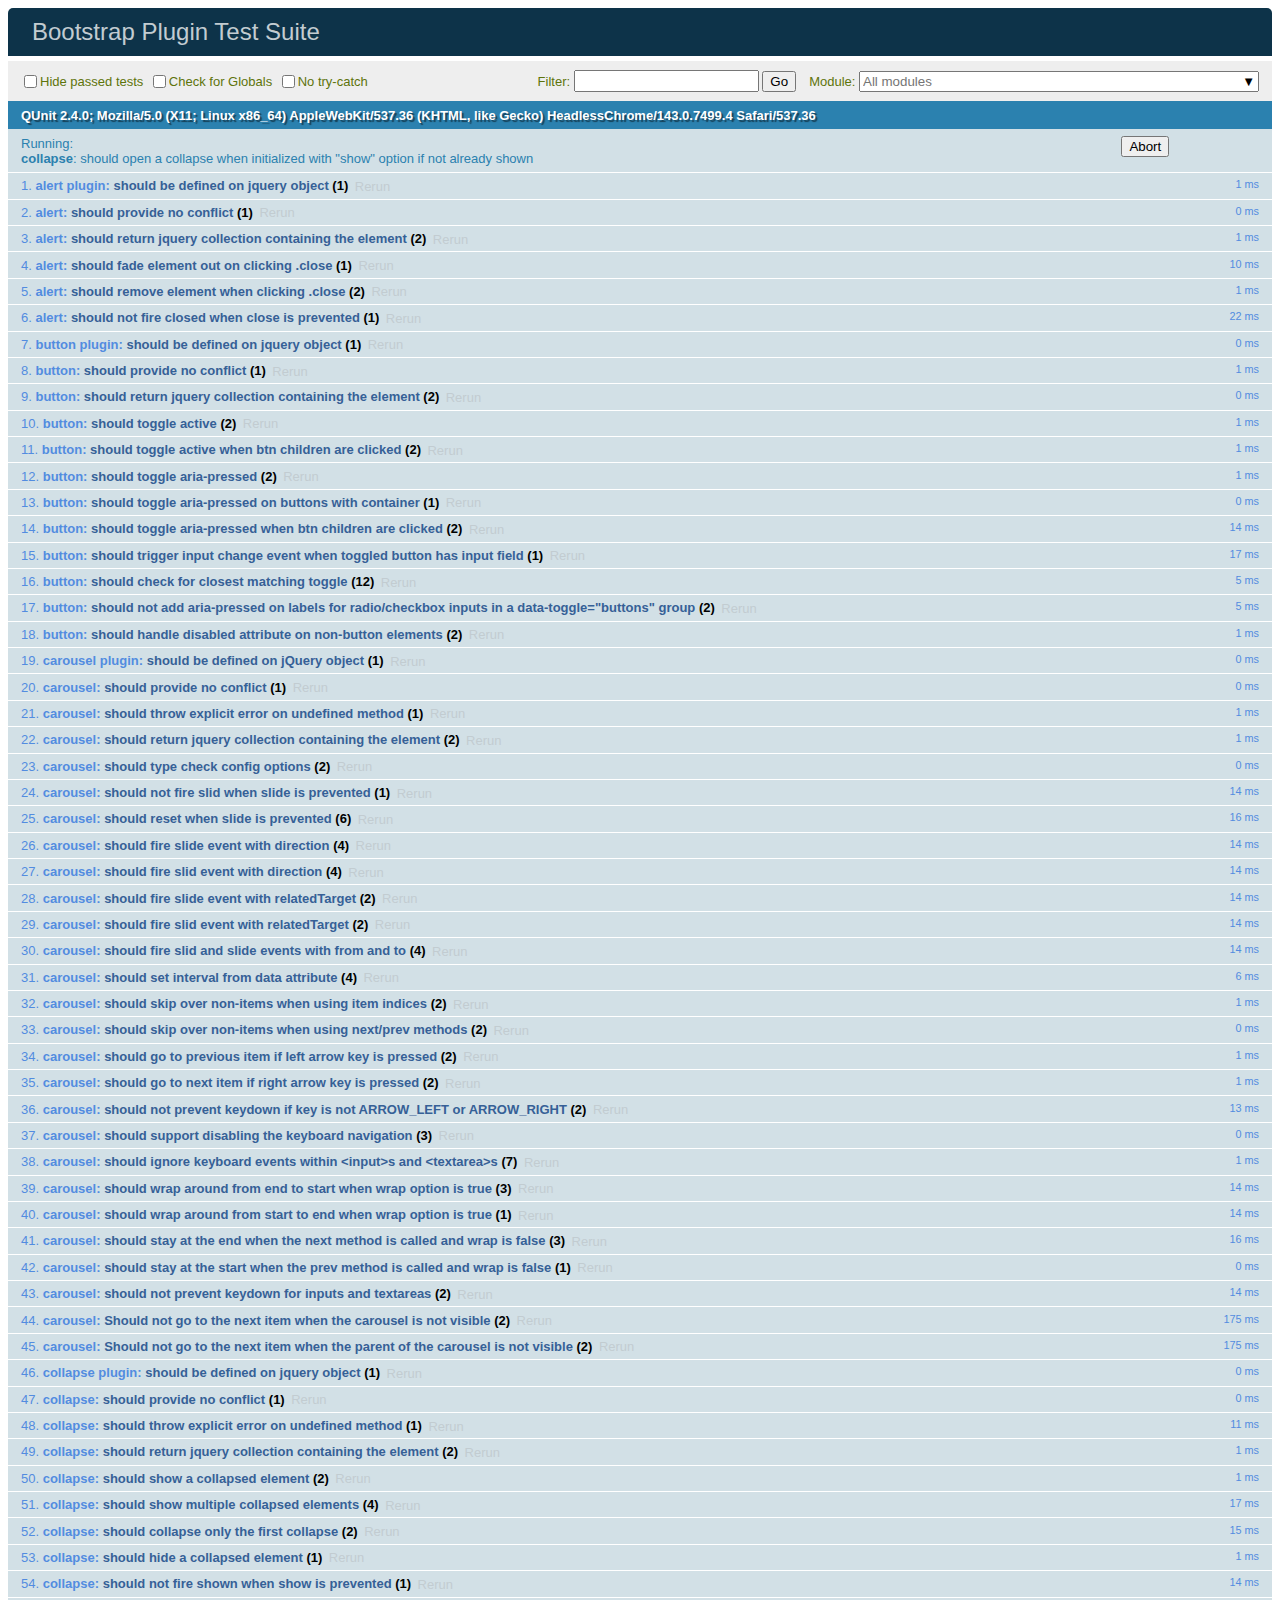
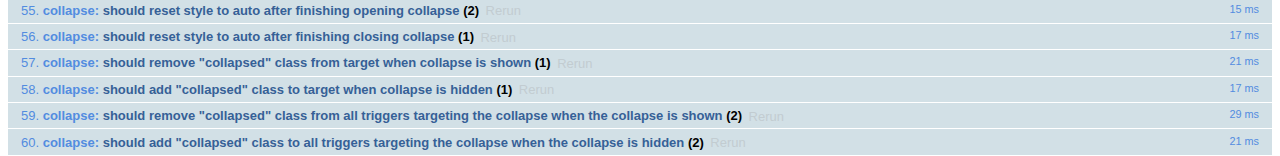
<file: artwork/framework/bootstrap-4.0.0-beta.2/bootstrap-4.0.0-beta.2/js/tests/index.html>
<!doctype html>
<html>
  <head>
    <meta charset="utf-8">
    <meta name="viewport" content="width=device-width, initial-scale=1, shrink-to-fit=no">
    <title>Bootstrap Plugin Test Suite</title>

    <!-- jQuery -->
    <script src="../../assets/js/vendor/jquery-slim.min.js"></script>
    <script src="../../assets/js/vendor/popper.min.js"></script>

    <!-- QUnit -->
    <link rel="stylesheet" href="vendor/qunit.css" media="screen">
    <script src="vendor/qunit.js"></script>

    <script>
      // Disable jQuery event aliases to ensure we don't accidentally use any of them
      [
        'blur',
        'focus',
        'focusin',
        'focusout',
        'resize',
        'scroll',
        'click',
        'dblclick',
        'mousedown',
        'mouseup',
        'mousemove',
        'mouseover',
        'mouseout',
        'mouseenter',
        'mouseleave',
        'change',
        'select',
        'submit',
        'keydown',
        'keypress',
        'keyup',
        'contextmenu'
      ].forEach(function(eventAlias) {
        $.fn[eventAlias] = function() {
          throw new Error('Using the ".' + eventAlias + '()" method is not allowed, so that Bootstrap can be compatible with custom jQuery builds which exclude the "event aliases" module that defines said method. See https://github.com/twbs/bootstrap/blob/master/CONTRIBUTING.md#js')
        }
      })

      // Require assert.expect in each test
      QUnit.config.requireExpects = true

      // See https://github.com/axemclion/grunt-saucelabs#test-result-details-with-qunit
      var log = []
      var testName

      QUnit.done(function(testResults) {
        var tests = []
        for (var i = 0; i < log.length; i++) {
          var details = log[i]
          tests.push({
            name: details.name,
            result: details.result,
            expected: details.expected,
            actual: details.actual,
            source: details.source
          })
        }
        testResults.tests = tests

        window.global_test_results = testResults
      })

      QUnit.testStart(function(testDetails) {
        QUnit.log(function(details) {
          if (!details.result) {
            details.name = testDetails.name
            log.push(details)
          }
        })
      })

      // Cleanup
      QUnit.testDone(function () {
        $('#modal-test, .modal-backdrop').remove()
      })

      // Display fixture on-screen on iOS to avoid false positives
      // See https://github.com/twbs/bootstrap/pull/15955
      if (/iPhone|iPad|iPod/.test(navigator.userAgent)) {
        QUnit.begin(function() {
          $('#qunit-fixture').css({ top: 0, left: 0 })
        })

        QUnit.done(function() {
          $('#qunit-fixture').css({ top: '', left: '' })
        })
      }
    </script>

    <!-- Transpiled Plugins -->
    <script src="../dist/util.js"></script>
    <script src="../dist/alert.js"></script>
    <script src="../dist/button.js"></script>
    <script src="../dist/carousel.js"></script>
    <script src="../dist/collapse.js"></script>
    <script src="../dist/dropdown.js"></script>
    <script src="../dist/modal.js"></script>
    <script src="../dist/scrollspy.js"></script>
    <script src="../dist/tab.js"></script>
    <script src="../dist/tooltip.js"></script>
    <script src="../dist/popover.js"></script>

    <!-- Unit Tests -->
    <script src="unit/alert.js"></script>
    <script src="unit/button.js"></script>
    <script src="unit/carousel.js"></script>
    <script src="unit/collapse.js"></script>
    <script src="unit/dropdown.js"></script>
    <script src="unit/modal.js"></script>
    <script src="unit/scrollspy.js"></script>
    <script src="unit/tab.js"></script>
    <script src="unit/tooltip.js"></script>
    <script src="unit/popover.js"></script>
  </head>
  <body>
    <div id="qunit-container">
      <div id="qunit"></div>
      <div id="qunit-fixture"></div>
    </div>
  </body>
</html>
</file>
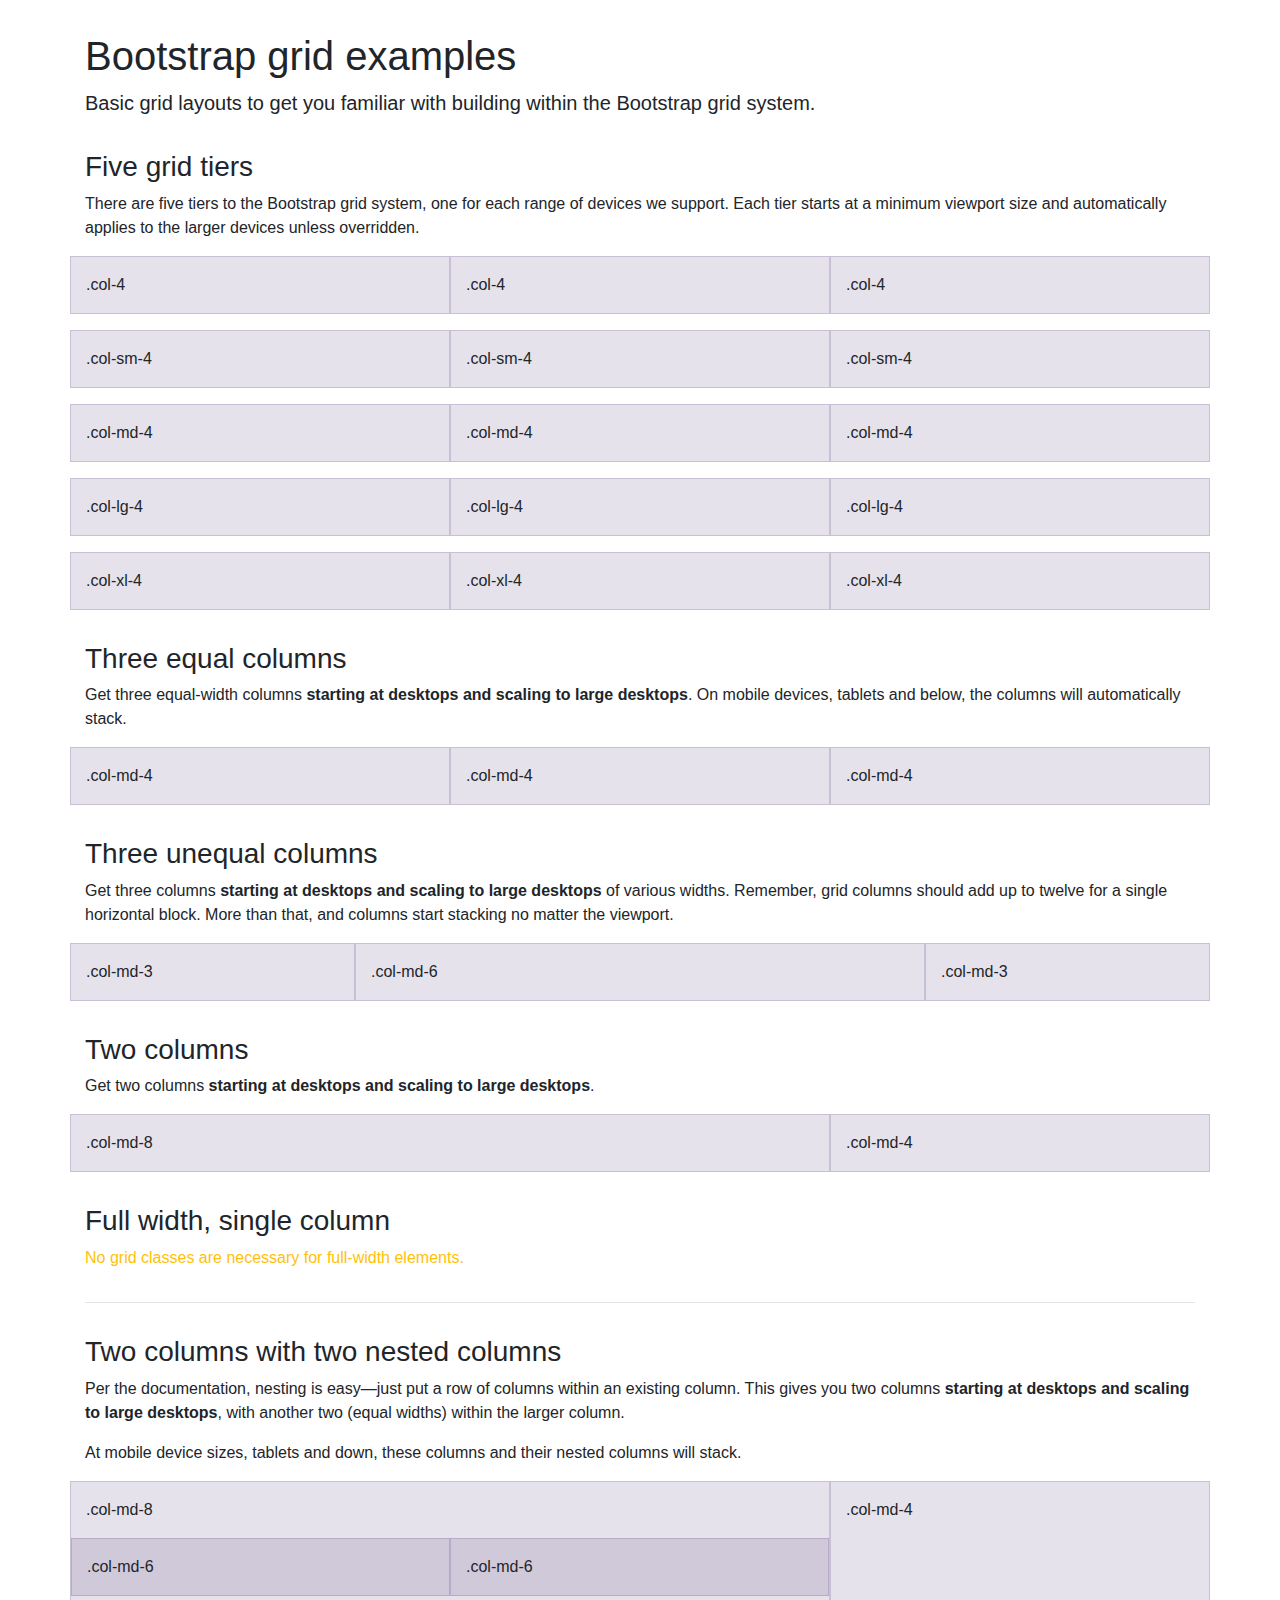
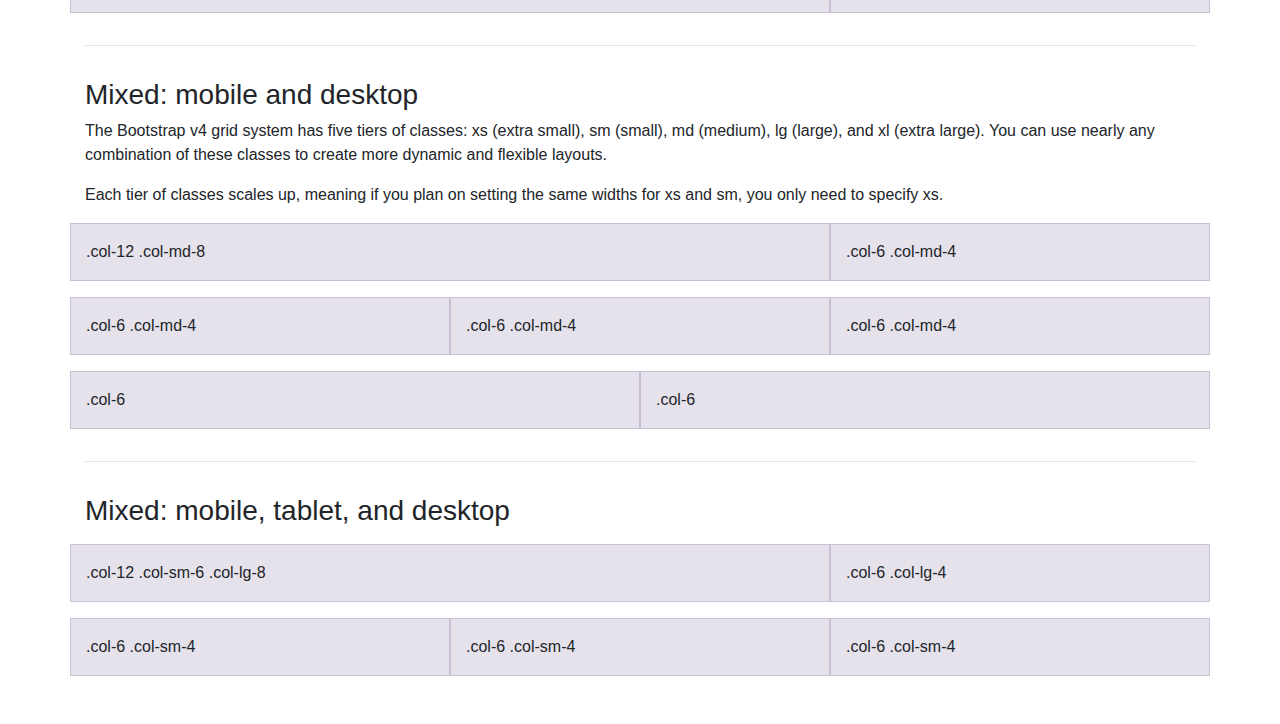
<file: artwork/framework/bootstrap-4.0.0-beta.2/bootstrap-4.0.0-beta.2/docs/4.0/examples/grid/index.html>
<!doctype html>
<html lang="en">
  <head>
    <meta charset="utf-8">
    <meta name="viewport" content="width=device-width, initial-scale=1, shrink-to-fit=no">
    <meta name="description" content="">
    <meta name="author" content="">
    <link rel="icon" href="../../../../favicon.ico">

    <title>Grid Template for Bootstrap</title>

    <!-- Bootstrap core CSS -->
    <link href="../../../../dist/css/bootstrap.min.css" rel="stylesheet">

    <!-- Custom styles for this template -->
    <link href="grid.css" rel="stylesheet">
  </head>

  <body>
    <div class="container">

      <h1>Bootstrap grid examples</h1>
      <p class="lead">Basic grid layouts to get you familiar with building within the Bootstrap grid system.</p>

      <h3>Five grid tiers</h3>
      <p>There are five tiers to the Bootstrap grid system, one for each range of devices we support. Each tier starts at a minimum viewport size and automatically applies to the larger devices unless overridden.</p>

      <div class="row">
        <div class="col-4">.col-4</div>
        <div class="col-4">.col-4</div>
        <div class="col-4">.col-4</div>
      </div>

      <div class="row">
        <div class="col-sm-4">.col-sm-4</div>
        <div class="col-sm-4">.col-sm-4</div>
        <div class="col-sm-4">.col-sm-4</div>
      </div>

      <div class="row">
        <div class="col-md-4">.col-md-4</div>
        <div class="col-md-4">.col-md-4</div>
        <div class="col-md-4">.col-md-4</div>
      </div>

      <div class="row">
        <div class="col-lg-4">.col-lg-4</div>
        <div class="col-lg-4">.col-lg-4</div>
        <div class="col-lg-4">.col-lg-4</div>
      </div>

      <div class="row">
        <div class="col-xl-4">.col-xl-4</div>
        <div class="col-xl-4">.col-xl-4</div>
        <div class="col-xl-4">.col-xl-4</div>
      </div>

      <h3>Three equal columns</h3>
      <p>Get three equal-width columns <strong>starting at desktops and scaling to large desktops</strong>. On mobile devices, tablets and below, the columns will automatically stack.</p>
      <div class="row">
        <div class="col-md-4">.col-md-4</div>
        <div class="col-md-4">.col-md-4</div>
        <div class="col-md-4">.col-md-4</div>
      </div>

      <h3>Three unequal columns</h3>
      <p>Get three columns <strong>starting at desktops and scaling to large desktops</strong> of various widths. Remember, grid columns should add up to twelve for a single horizontal block. More than that, and columns start stacking no matter the viewport.</p>
      <div class="row">
        <div class="col-md-3">.col-md-3</div>
        <div class="col-md-6">.col-md-6</div>
        <div class="col-md-3">.col-md-3</div>
      </div>

      <h3>Two columns</h3>
      <p>Get two columns <strong>starting at desktops and scaling to large desktops</strong>.</p>
      <div class="row">
        <div class="col-md-8">.col-md-8</div>
        <div class="col-md-4">.col-md-4</div>
      </div>

      <h3>Full width, single column</h3>
      <p class="text-warning">No grid classes are necessary for full-width elements.</p>

      <hr>

      <h3>Two columns with two nested columns</h3>
      <p>Per the documentation, nesting is easy—just put a row of columns within an existing column. This gives you two columns <strong>starting at desktops and scaling to large desktops</strong>, with another two (equal widths) within the larger column.</p>
      <p>At mobile device sizes, tablets and down, these columns and their nested columns will stack.</p>
      <div class="row">
        <div class="col-md-8">
          .col-md-8
          <div class="row">
            <div class="col-md-6">.col-md-6</div>
            <div class="col-md-6">.col-md-6</div>
          </div>
        </div>
        <div class="col-md-4">.col-md-4</div>
      </div>

      <hr>

      <h3>Mixed: mobile and desktop</h3>
      <p>The Bootstrap v4 grid system has five tiers of classes: xs (extra small), sm (small), md (medium), lg (large), and xl (extra large). You can use nearly any combination of these classes to create more dynamic and flexible layouts.</p>
      <p>Each tier of classes scales up, meaning if you plan on setting the same widths for xs and sm, you only need to specify xs.</p>
      <div class="row">
        <div class="col-12 col-md-8">.col-12 .col-md-8</div>
        <div class="col-6 col-md-4">.col-6 .col-md-4</div>
      </div>
      <div class="row">
        <div class="col-6 col-md-4">.col-6 .col-md-4</div>
        <div class="col-6 col-md-4">.col-6 .col-md-4</div>
        <div class="col-6 col-md-4">.col-6 .col-md-4</div>
      </div>
      <div class="row">
        <div class="col-6">.col-6</div>
        <div class="col-6">.col-6</div>
      </div>

      <hr>

      <h3>Mixed: mobile, tablet, and desktop</h3>
      <p></p>
      <div class="row">
        <div class="col-12 col-sm-6 col-lg-8">.col-12 .col-sm-6 .col-lg-8</div>
        <div class="col-6 col-lg-4">.col-6 .col-lg-4</div>
      </div>
      <div class="row">
        <div class="col-6 col-sm-4">.col-6 .col-sm-4</div>
        <div class="col-6 col-sm-4">.col-6 .col-sm-4</div>
        <div class="col-6 col-sm-4">.col-6 .col-sm-4</div>
      </div>

    </div> <!-- /container -->
  </body>
</html>
</file>
<file: artwork/framework/bootstrap-4.0.0-beta.2/bootstrap-4.0.0-beta.2/docs/4.0/examples/grid/grid.css>
body {
  padding-top: 2rem;
  padding-bottom: 2rem;
}

h3 {
  margin-top: 2rem;
}

.row {
  margin-bottom: 1rem;
}
.row .row {
  margin-top: 1rem;
  margin-bottom: 0;
}
[class*="col-"] {
  padding-top: 1rem;
  padding-bottom: 1rem;
  background-color: rgba(86,61,124,.15);
  border: 1px solid rgba(86,61,124,.2);
}

hr {
  margin-top: 2rem;
  margin-bottom: 2rem;
}
</file>
<file: artwork/framework/bootstrap-4.0.0-beta.2/bootstrap-4.0.0-beta.2/js/tests/vendor/qunit.css>
/*!
 * QUnit 2.4.0
 * https://qunitjs.com/
 *
 * Copyright jQuery Foundation and other contributors
 * Released under the MIT license
 * https://jquery.org/license
 *
 * Date: 2017-07-08T15:20Z
 */

/** Font Family and Sizes */

#qunit-tests, #qunit-header, #qunit-banner, #qunit-testrunner-toolbar, #qunit-filteredTest, #qunit-userAgent, #qunit-testresult {
	font-family: "Helvetica Neue Light", "HelveticaNeue-Light", "Helvetica Neue", Calibri, Helvetica, Arial, sans-serif;
}

#qunit-testrunner-toolbar, #qunit-filteredTest, #qunit-userAgent, #qunit-testresult, #qunit-tests li { font-size: small; }
#qunit-tests { font-size: smaller; }


/** Resets */

#qunit-tests, #qunit-header, #qunit-banner, #qunit-filteredTest, #qunit-userAgent, #qunit-testresult, #qunit-modulefilter {
	margin: 0;
	padding: 0;
}


/** Header (excluding toolbar) */

#qunit-header {
	padding: 0.5em 0 0.5em 1em;

	color: #8699A4;
	background-color: #0D3349;

	font-size: 1.5em;
	line-height: 1em;
	font-weight: 400;

	border-radius: 5px 5px 0 0;
}

#qunit-header a {
	text-decoration: none;
	color: #C2CCD1;
}

#qunit-header a:hover,
#qunit-header a:focus {
	color: #FFF;
}

#qunit-banner {
	height: 5px;
}

#qunit-filteredTest {
	padding: 0.5em 1em 0.5em 1em;
	color: #366097;
	background-color: #F4FF77;
}

#qunit-userAgent {
	padding: 0.5em 1em 0.5em 1em;
	color: #FFF;
	background-color: #2B81AF;
	text-shadow: rgba(0, 0, 0, 0.5) 2px 2px 1px;
}


/** Toolbar */

#qunit-testrunner-toolbar {
	padding: 0.5em 1em 0.5em 1em;
	color: #5E740B;
	background-color: #EEE;
}

#qunit-testrunner-toolbar .clearfix {
	height: 0;
	clear: both;
}

#qunit-testrunner-toolbar label {
	display: inline-block;
}

#qunit-testrunner-toolbar input[type=checkbox],
#qunit-testrunner-toolbar input[type=radio] {
	margin: 3px;
	vertical-align: -2px;
}

#qunit-testrunner-toolbar input[type=text] {
	box-sizing: border-box;
	height: 1.6em;
}

.qunit-url-config,
.qunit-filter,
#qunit-modulefilter {
	display: inline-block;
	line-height: 2.1em;
}

.qunit-filter,
#qunit-modulefilter {
	float: right;
	position: relative;
	margin-left: 1em;
}

.qunit-url-config label {
	margin-right: 0.5em;
}

#qunit-modulefilter-search {
	box-sizing: border-box;
	width: 400px;
}

#qunit-modulefilter-search-container:after {
	position: absolute;
	right: 0.3em;
	content: "\25bc";
	color: black;
}

#qunit-modulefilter-dropdown {
	/* align with #qunit-modulefilter-search */
	box-sizing: border-box;
	width: 400px;
	position: absolute;
	right: 0;
	top: 50%;
	margin-top: 0.8em;

	border: 1px solid #D3D3D3;
	border-top: none;
	border-radius: 0 0 .25em .25em;
	color: #000;
	background-color: #F5F5F5;
	z-index: 99;
}

#qunit-modulefilter-dropdown a {
	color: inherit;
	text-decoration: none;
}

#qunit-modulefilter-dropdown .clickable.checked {
	font-weight: bold;
	color: #000;
	background-color: #D2E0E6;
}

#qunit-modulefilter-dropdown .clickable:hover {
	color: #FFF;
	background-color: #0D3349;
}

#qunit-modulefilter-actions {
	display: block;
	overflow: auto;

	/* align with #qunit-modulefilter-dropdown-list */
	font: smaller/1.5em sans-serif;
}

#qunit-modulefilter-dropdown #qunit-modulefilter-actions > * {
	box-sizing: border-box;
	max-height: 2.8em;
	display: block;
	padding: 0.4em;
}

#qunit-modulefilter-dropdown #qunit-modulefilter-actions > button {
	float: right;
	font: inherit;
}

#qunit-modulefilter-dropdown #qunit-modulefilter-actions > :last-child {
	/* insert padding to align with checkbox margins */
	padding-left: 3px;
}

#qunit-modulefilter-dropdown-list {
	max-height: 200px;
	overflow-y: auto;
	margin: 0;
	border-top: 2px groove threedhighlight;
	padding: 0.4em 0 0;
	font: smaller/1.5em sans-serif;
}

#qunit-modulefilter-dropdown-list li {
	white-space: nowrap;
	overflow: hidden;
	text-overflow: ellipsis;
}

#qunit-modulefilter-dropdown-list .clickable {
	display: block;
	padding-left: 0.15em;
}


/** Tests: Pass/Fail */

#qunit-tests {
	list-style-position: inside;
}

#qunit-tests li {
	padding: 0.4em 1em 0.4em 1em;
	border-bottom: 1px solid #FFF;
	list-style-position: inside;
}

#qunit-tests > li {
	display: none;
}

#qunit-tests li.running,
#qunit-tests li.pass,
#qunit-tests li.fail,
#qunit-tests li.skipped,
#qunit-tests li.aborted {
	display: list-item;
}

#qunit-tests.hidepass {
	position: relative;
}

#qunit-tests.hidepass li.running,
#qunit-tests.hidepass li.pass:not(.todo) {
	visibility: hidden;
	position: absolute;
	width:   0;
	height:  0;
	padding: 0;
	border:  0;
	margin:  0;
}

#qunit-tests li strong {
	cursor: pointer;
}

#qunit-tests li.skipped strong {
	cursor: default;
}

#qunit-tests li a {
	padding: 0.5em;
	color: #C2CCD1;
	text-decoration: none;
}

#qunit-tests li p a {
	padding: 0.25em;
	color: #6B6464;
}
#qunit-tests li a:hover,
#qunit-tests li a:focus {
	color: #000;
}

#qunit-tests li .runtime {
	float: right;
	font-size: smaller;
}

.qunit-assert-list {
	margin-top: 0.5em;
	padding: 0.5em;

	background-color: #FFF;

	border-radius: 5px;
}

.qunit-source {
	margin: 0.6em 0 0.3em;
}

.qunit-collapsed {
	display: none;
}

#qunit-tests table {
	border-collapse: collapse;
	margin-top: 0.2em;
}

#qunit-tests th {
	text-align: right;
	vertical-align: top;
	padding: 0 0.5em 0 0;
}

#qunit-tests td {
	vertical-align: top;
}

#qunit-tests pre {
	margin: 0;
	white-space: pre-wrap;
	word-wrap: break-word;
}

#qunit-tests del {
	color: #374E0C;
	background-color: #E0F2BE;
	text-decoration: none;
}

#qunit-tests ins {
	color: #500;
	background-color: #FFCACA;
	text-decoration: none;
}

/*** Test Counts */

#qunit-tests b.counts                       { color: #000; }
#qunit-tests b.passed                       { color: #5E740B; }
#qunit-tests b.failed                       { color: #710909; }

#qunit-tests li li {
	padding: 5px;
	background-color: #FFF;
	border-bottom: none;
	list-style-position: inside;
}

/*** Passing Styles */

#qunit-tests li li.pass {
	color: #3C510C;
	background-color: #FFF;
	border-left: 10px solid #C6E746;
}

#qunit-tests .pass                          { color: #528CE0; background-color: #D2E0E6; }
#qunit-tests .pass .test-name               { color: #366097; }

#qunit-tests .pass .test-actual,
#qunit-tests .pass .test-expected           { color: #999; }

#qunit-banner.qunit-pass                    { background-color: #C6E746; }

/*** Failing Styles */

#qunit-tests li li.fail {
	color: #710909;
	background-color: #FFF;
	border-left: 10px solid #EE5757;
	white-space: pre;
}

#qunit-tests > li:last-child {
	border-radius: 0 0 5px 5px;
}

#qunit-tests .fail                          { color: #000; background-color: #EE5757; }
#qunit-tests .fail .test-name,
#qunit-tests .fail .module-name             { color: #000; }

#qunit-tests .fail .test-actual             { color: #EE5757; }
#qunit-tests .fail .test-expected           { color: #008000; }

#qunit-banner.qunit-fail                    { background-color: #EE5757; }


/*** Aborted tests */
#qunit-tests .aborted { color: #000; background-color: orange; }
/*** Skipped tests */

#qunit-tests .skipped {
	background-color: #EBECE9;
}

#qunit-tests .qunit-todo-label,
#qunit-tests .qunit-skipped-label {
	background-color: #F4FF77;
	display: inline-block;
	font-style: normal;
	color: #366097;
	line-height: 1.8em;
	padding: 0 0.5em;
	margin: -0.4em 0.4em -0.4em 0;
}

#qunit-tests .qunit-todo-label {
	background-color: #EEE;
}

/** Result */

#qunit-testresult {
	color: #2B81AF;
	background-color: #D2E0E6;

	border-bottom: 1px solid #FFF;
}
#qunit-testresult .clearfix {
	height: 0;
	clear: both;
}
#qunit-testresult .module-name {
	font-weight: 700;
}
#qunit-testresult-display {
	padding: 0.5em 1em 0.5em 1em;
	width: 85%;
	float:left;
}
#qunit-testresult-controls {
	padding: 0.5em 1em 0.5em 1em;
  width: 10%;
	float:left;
}

/** Fixture */

#qunit-fixture {
	position: absolute;
	top: -10000px;
	left: -10000px;
	width: 1000px;
	height: 1000px;
}
</file>
